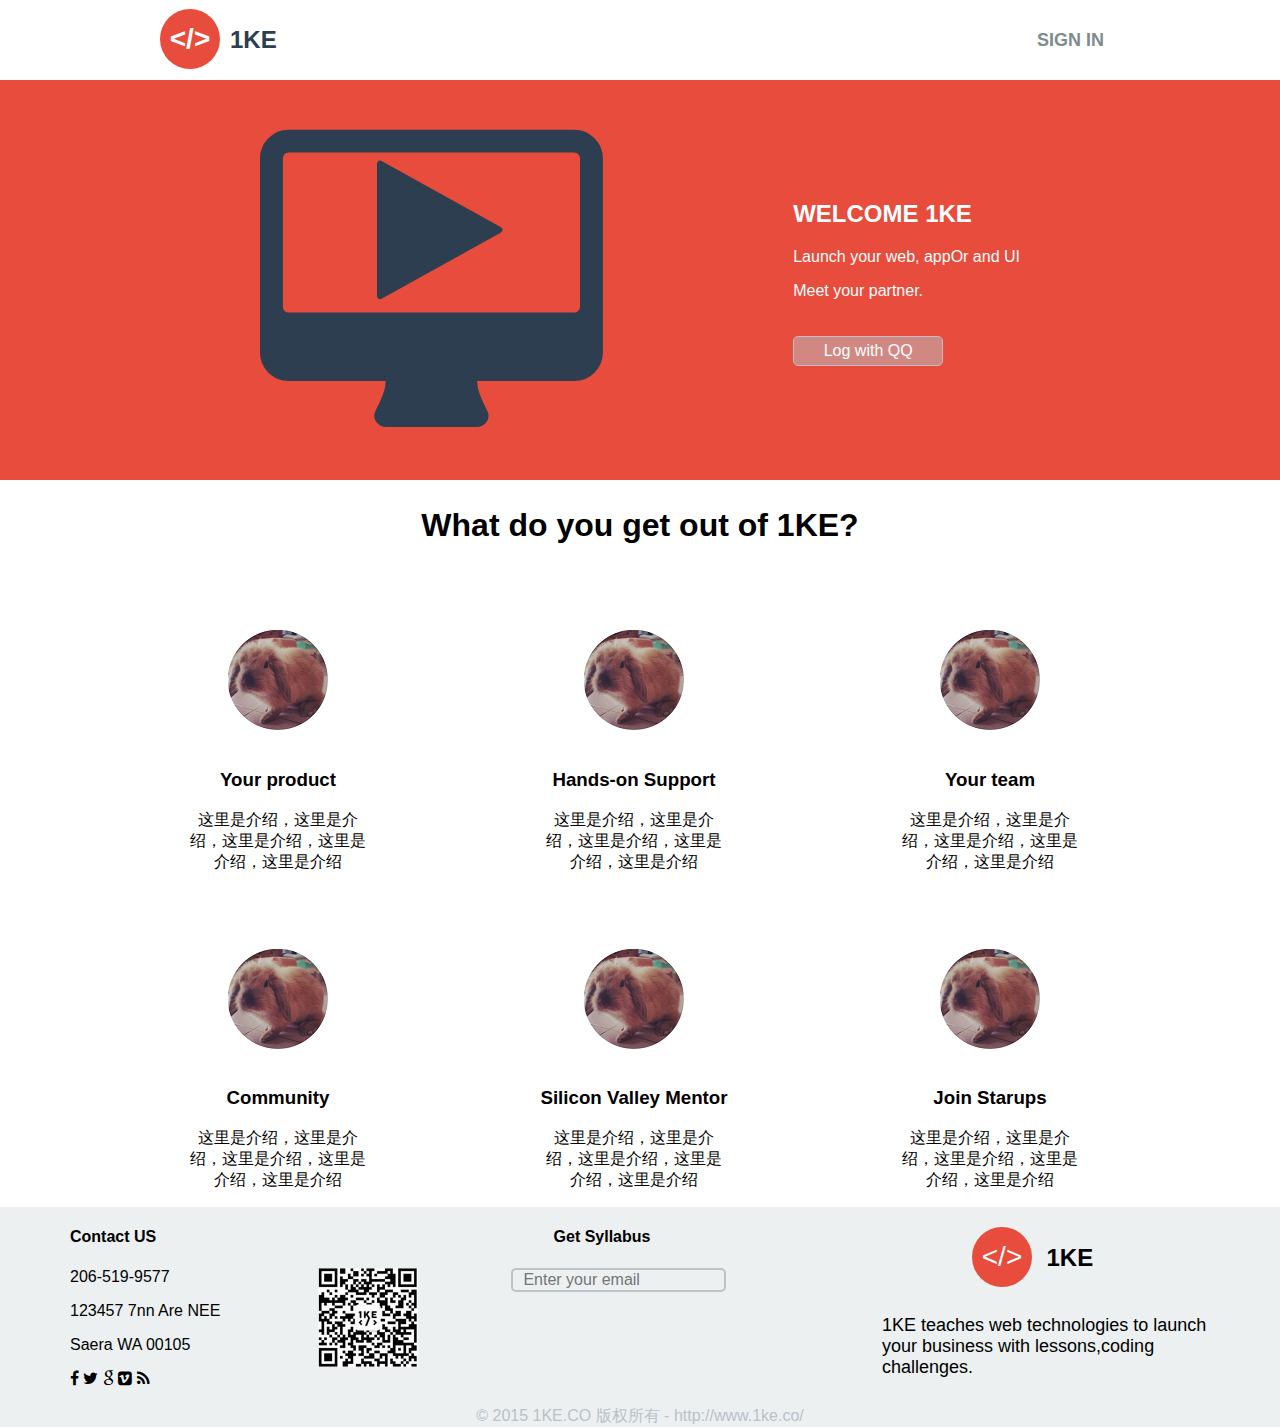
<file: class11/index.html>
<!DOCTYPE html>
<html lang="en">

<head>
  <meta charset="UTF-8">
  <title>1KE Front End Class 12</title>
  <!--reset css-->
  <link rel="stylesheet" href="css/normalize.css" media="screen" title="no title" charset="utf-8">
  <link rel="stylesheet" href="css/main.css" media="screen" title="no title" charset="utf-8">
  <!--引入font awesome-->
  <link href="css/font-awesome.min.css" rel="stylesheet">
  <!--引入remodal.css-->
  <link rel="stylesheet" href="dist/remodal.css">
  <link rel="stylesheet" href="dist/remodal-default-theme.css">
  <!--引入prefixfree.js自适应浏览器-->
  <script src="js/prefixfree.min.js" charset="utf-8"></script>
  <!--引入jquery-->
  <script src="js/jquery-2.1.4.min.js" charset="utf-8"></script>
  <!--引入remodal.js-->
  <script src="dist/remodal.min.js"></script>
</head>

<body>
  <header>
    <a href="http://1ke.co">
      <div class="logo">&lt;/&gt;</div>1KE</a>
    <a href="" class="signin">SIGN IN</a>
  </header>
  <section class="intro">
    <div class="main">
      <span class="fa-stack">
        <i class="fa fa-desktop fa-stack-2x"></i>
        <a href="#modal" title="从这个超棒的视频开始了解1KE"><i class="fa fa-play fa-stack-1x"></i></a>
      </span>
      <div class="remodal" data-remodal-id="modal">
        <button data-remodal-action="close" class="remodal-close"></button>
        <video width="600" height="400" controls="controls">
          <source src="http://dn-farbox-video.qbox.me/farbox.mp4" type="video/mp4"> Your browser does not support the video tag.
        </video>
      </div>
      <div class="banner">
        <h2>WELCOME 1KE</h2>
        <P>Launch your web, appOr and UI</P>
        <p>Meet your partner.</p>
        <button class="QQ">Log with QQ</button>
      </div>
    </div>
  </section>
  <section class="whatyoudo">
    <h2>What do you get out of 1KE?</h2>
    <ul>
      <li class="product">
        <h3>Your product</h3>
        <p>这里是介绍，这里是介绍，这里是介绍，这里是介绍，这里是介绍</p>
      </li>
      <li class="product">
        <h3>Hands-on Support</h3>
        <p>这里是介绍，这里是介绍，这里是介绍，这里是介绍，这里是介绍</p>
      </li>
      <li class="product">
        <h3>Your team</h3>
        <p>这里是介绍，这里是介绍，这里是介绍，这里是介绍，这里是介绍</p>
      </li>
      <li class="product">
        <h3>Community</h3>
        <p>这里是介绍，这里是介绍，这里是介绍，这里是介绍，这里是介绍</p>
      </li>
      <li class="product">
        <h3>Silicon Valley Mentor</h3>
        <p>这里是介绍，这里是介绍，这里是介绍，这里是介绍，这里是介绍</p>
      </li>
      <li class="product">
        <h3>Join Starups</h3>
        <p>这里是介绍，这里是介绍，这里是介绍，这里是介绍，这里是介绍</p>
      </li>
    </ul>
  </section>
  <footer>
    <section class="about">
      <div class="contact">
        <h4>Contact US</h4>
        <img src="qrcode-wechat.jpg" alt="">
        <p>206-519-9577</p>
        <p>123457 7nn Are NEE</p>
        <p>Saera WA 00105</p>
        <p>
          <i class="fa fa-facebook"></i>
          <i class="fa fa-twitter"></i>
          <i class="fa fa-google"></i>
          <i class="fa fa-vimeo-square"></i>
          <i class="fa fa-rss"></i>
        </p>
      </div>
      <div class="get">
        <h4>Get Syllabus</h4>
        <form>
          <input type="email" placeholder="  Enter your email" id="email">
        </form>
      </div>
      <div class="symbol">
        <div class="logo">&lt;/&gt;</div>
        <h2>1KE</h2>
        <p>1KE teaches web technologies to launch your business with lessons,coding challenges.</p>
      </div>
      <div class="clearfix"></div>
      <div class="copyright">
        © 2015 1KE.CO 版权所有 - http://www.1ke.co/
      </div>
    </section>
  </footer>
</body>

</html>
</file>
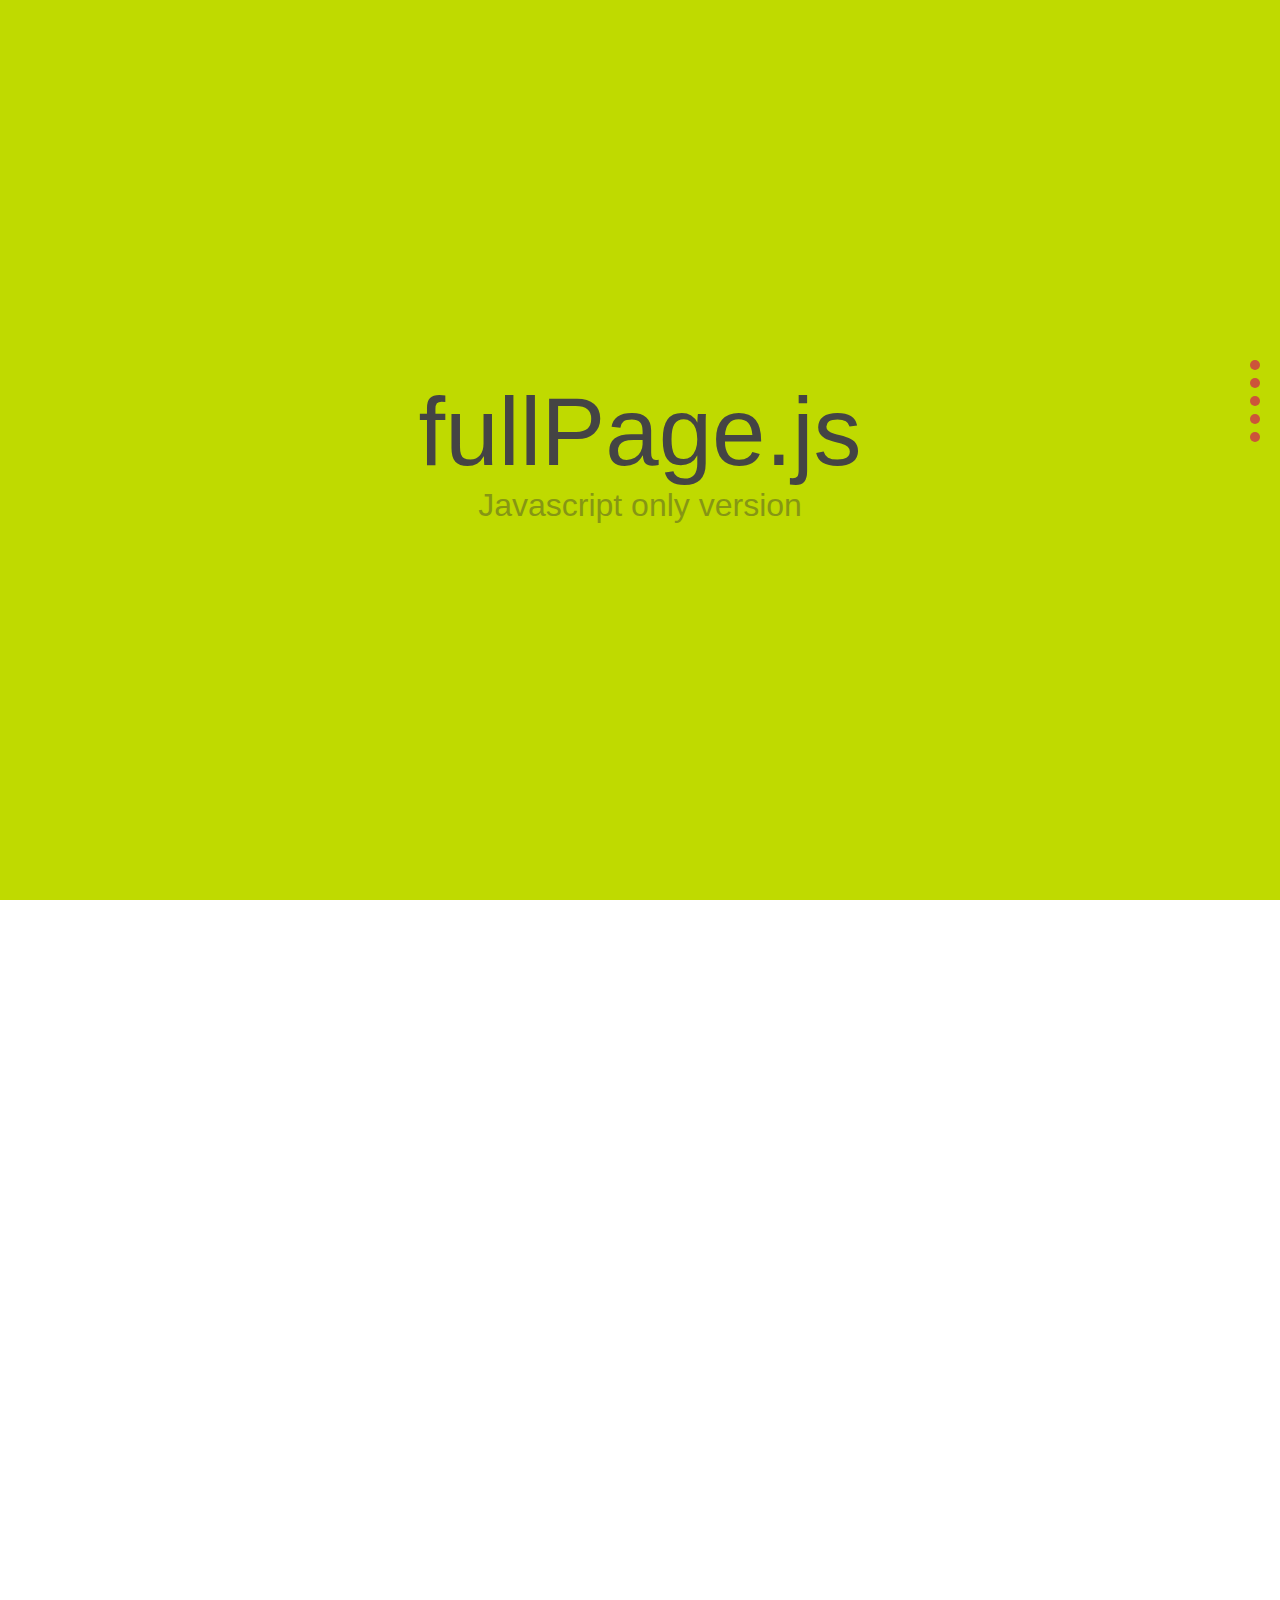
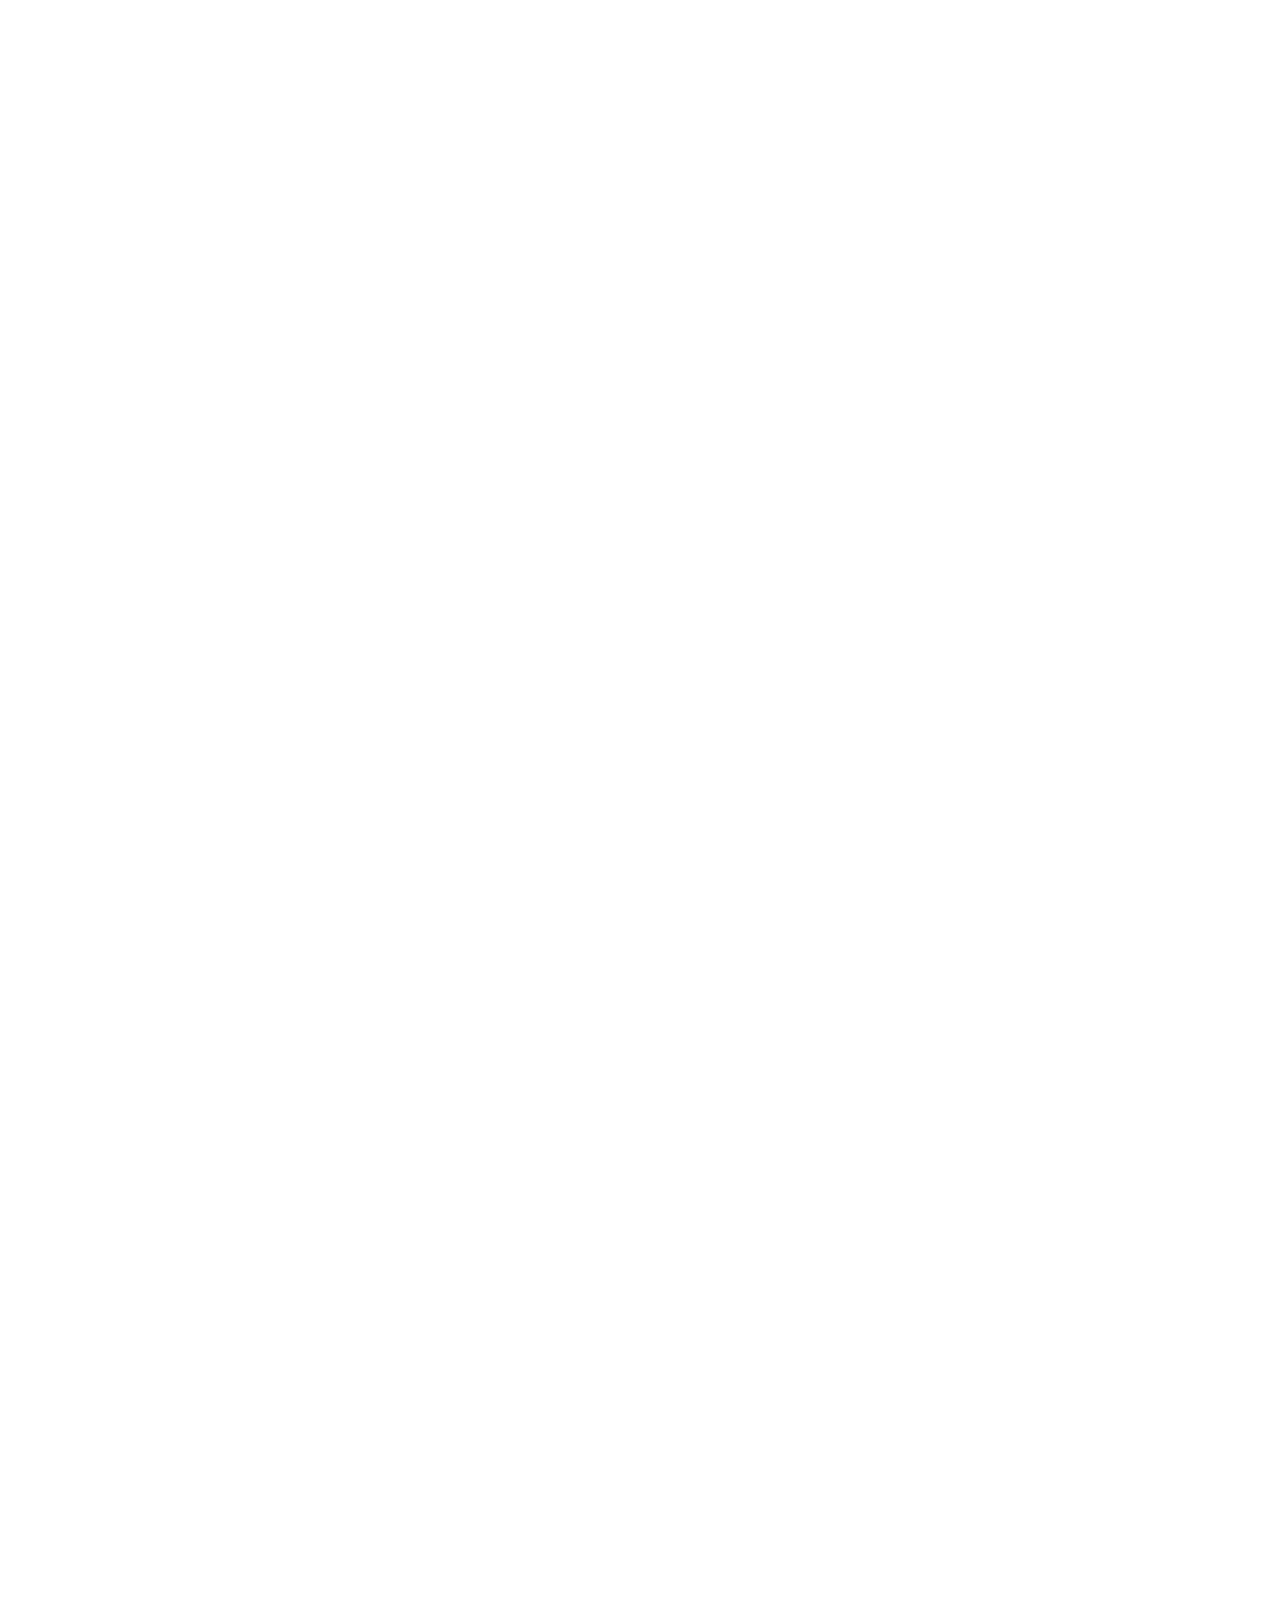
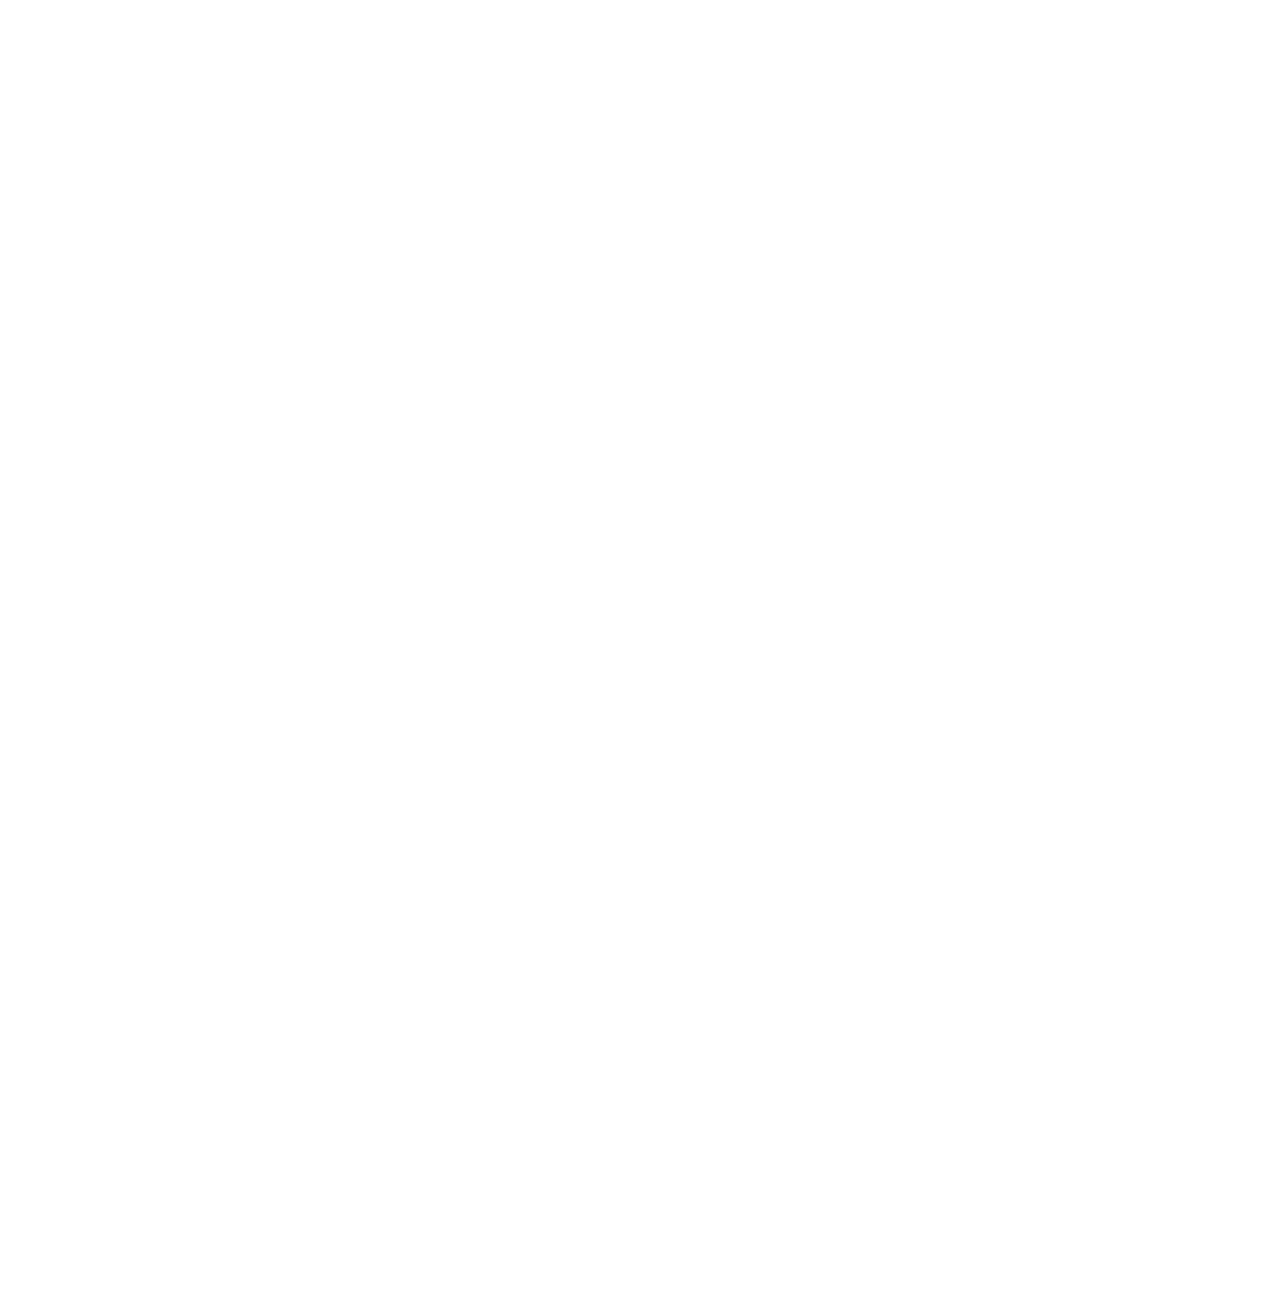
<file: class12/index.html>
<!DOCTYPE html>
<html xmlns="http://www.w3.org/1999/xhtml">

<head>
	<meta http-equiv="Content-Type" content="text/html; charset=utf-8" />
	<title>fullPage.js - Pure Javascript version</title>
	<meta name="author" content="Alvaro Trigo Lopez" />
	<meta name="description" content="fullPage plugin by Alvaro Trigo. Pure javascript version of full screen slider." />
	<meta name="keywords" content="fullpage,jquery,alvaro,trigo,plugin,fullscren,screen,full,iphone5,apple,pure,javascript,slider,hijacking" />
	<meta name="Resource-type" content="Document" />


	<link rel="stylesheet" type="text/css" href="javascript.fullPage.css" />

	<style>
		/* Reset CSS
		 * --------------------------------------- */

		body,
		div,
		dl,
		dt,
		dd,
		ul,
		ol,
		li,
		h1,
		h2,
		h3,
		h4,
		h5,
		h6,
		pre,
		form,
		fieldset,
		input,
		textarea,
		p,
		blockquote,
		th,
		td {
			padding: 0;
			margin: 0;
		}

		a {
			text-decoration: none;
		}

		table {
			border-spacing: 0;
		}

		fieldset,
		img {
			border: 0;
		}

		address,
		caption,
		cite,
		code,
		dfn,
		em,
		strong,
		th,
		var {
			font-weight: normal;
			font-style: normal;
		}

		strong {
			font-weight: bold;
		}

		ol,
		ul {
			list-style: none;
			margin: 0;
			padding: 0;
		}

		caption,
		th {
			text-align: left;
		}

		h1,
		h2,
		h3,
		h4,
		h5,
		h6 {
			font-weight: normal;
			font-size: 100%;
			margin: 0;
			padding: 0;
			color: #444;
		}

		q:before,
		q:after {
			content: '';
		}

		abbr,
		acronym {
			border: 0;
		}
		/* Custom CSS
		 * --------------------------------------- */

		body {
			font-family: arial, helvetica;
			color: #F2F2F2;
		}

		h1 {
			font-size: 6em;
		}

		p {
			font-size: 2em;
		}

		.content {
			position: relative;
			top: 50%;
			transform: translateY(-50%);
			text-align: center;
		}
		/* Section 1
		 * --------------------------------------- */

		#section0 {
			background-color: #BFDA00;
		}

		#section0 h1 {
			color: #444;
		}

		#section0 p {
			color: #333;
			opacity: 0.4;
		}
		/* Section 2
		 * --------------------------------------- */

		#section1 {
			background-color: #2EBE21;
		}

		#section1 h1 {
			color: #fff;
		}

		#section1 p {
			opacity: 0.8;
		}
		/* Section 3
		 * --------------------------------------- */

		#section2 {
			background-color: #2C3E50;
		}

		#section2 h1 {
			color: #F2F2F2;
		}

		#section2 p {
			opacity: 0.6;
		}

		.st-control {
			width: 10px;
			height: 10px;
			border-radius: 50%;
			position: fixed;
			right: 20px;
			z-index: 9999;
			background: #cc543a;
		}

		.st-control-1:hover,
		.st-control-2:hover,
		.st-control-3:hover,
		.st-control-4:hover,
		.st-control-5:hover {
			-webkit-filter: opacity(0.2);
			filter: opacity(0.2);
		}

		.st-control-1 {
			top: 40%;
		}

		.st-control-2 {
			top: 42%;
		}

		.st-control-3 {
			top: 44%;
		}

		.st-control-4 {
			top: 46%;
		}

		.st-control-5 {
			top: 48%;
		}
	</style>
</head>

<body>
	<a href="#firstPage" class="st-control st-control-1"></a>
	<a href="#secondPage" class="st-control st-control-2"></a>
	<a href="#3rdPage" class="st-control st-control-3"></a>
	<a href="#4thpage" class="st-control st-control-4"></a>
	<a href="#lastPage" class="st-control st-control-5"></a>

	<div id="fullpage">
		<div class="section " id="section0">
			<div class="content">
				<h1>fullPage.js</h1>
				<p>Javascript only version</p>
			</div>
		</div>
		<div class="section" id="section1">
			<div class="slide" id="slide1">
				<div class="content">
					<h1>No need for jQuery</h1>
					<p>
						5 Kb gzipped!!
					</p>
					<p>
						Improve the loading time of your site!
					</p>
				</div>
			</div>
			<div class="slide" id="slide2">
				<div class="content">
					<h1>Slides too!</h1>
				</div>
			</div>
			<div class="slide" id="slide2">
				<div class="content">
					<h1>More slides!</h1>
				</div>
			</div>
		</div>
		<div class="section" id="section2">
			<div class="content">
				<h1>Compatible</h1>
				<p>IE 8+ support.</p>
			</div>
		</div>
		<div class="section" id="section3">
			<div class="content">
				<h1>Compatible</h1>
				<p>IE 8+ support.</p>
			</div>
		</div>
		<div class="section" id="section4">
			<div class="content">
				<h1>Compatible</h1>
				<p>IE 8+ support.</p>
			</div>
		</div>
	</div>

	<script type="text/javascript" src="javascript.fullPage.js"></script>
	<script type="text/javascript">
		fullpage.initialize('#fullpage', {
			anchors: ['firstPage', 'secondPage', '3rdPage', '4thpage', 'lastPage'],
			menu: '#menu',
			css3: true
		});
	</script>

</body>

</html>
</file>
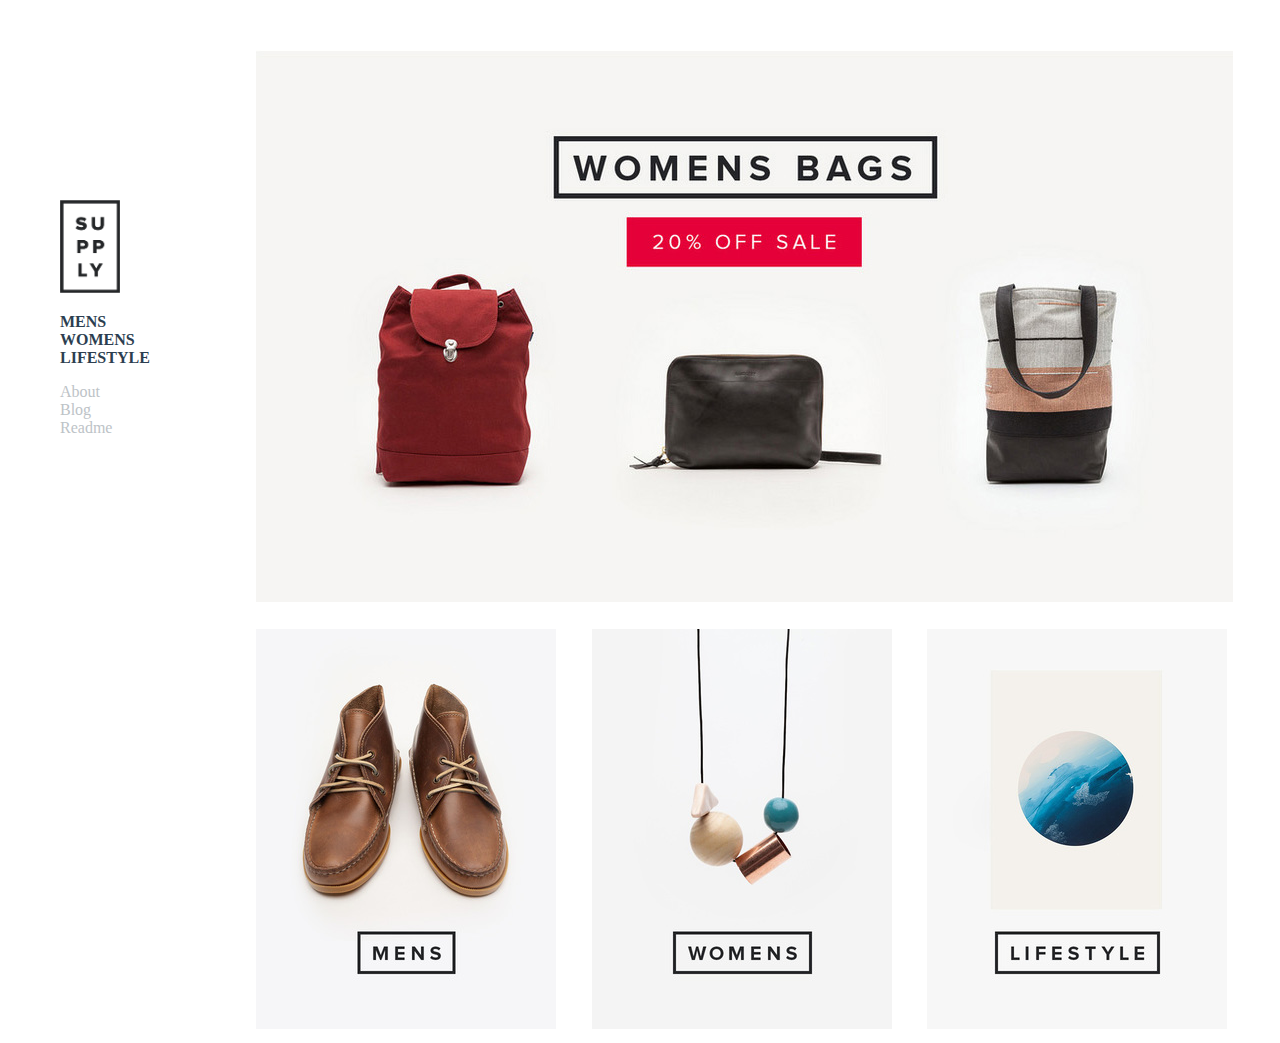
<file: class9/index.html>
<!DOCTYPE html>
<html lang="en">

<head>
  <meta charset="UTF-8">
  <title>SUPPLY</title>
  <script src="js/jquery-2.1.4.min.js"></script>
  <script src="js/unslider-min.js"></script>
  <link rel="stylesheet" href="css/unslider.css">
  <style media="screen">
    body {
      margin: 0;
      padding: 0;
    }

    .container {
      width: 100%;
    }

    a {
      text-decoration: none;
    }
    /******/

    nav {
      width: 20%;
      float: left;
      padding-top: 200px;
    }

    nav img {
      width: 60px;
      margin-left: 60px;
    }

    nav ul {
      margin-left: 20px;
    }

    nav ul li {
      list-style: none;
    }

    .category {
      text-transform: uppercase;
      font-weight: bold;
    }

    .category a {
      color: #2c3e50;
    }

    .information {
      text-transform: capitalize;
      font-weight: lighter;
    }

    .information a {
      color: #bdc3c7;
    }
    /******/

    section {
      width: 80%;
      float: left;
      max-width: 977px;
      margin-top: 50px;
    }

    .classification ul {
      padding-left: 0px;
    }

    .classification ul li {
      box-sizing: border-box;
      list-style: none;
      float: left;
      width: 33.33%;
      padding: 10px;
    }

    .classification li:first-child {
      padding-left: 0px;
    }

    .classification li:last-child {
      padding-left: 20px;
      padding-right: 0px;
    }

    .my-slider {
      height: 553px;
    }

    .my-slider img {
      width: 977px;
    }
    /******/

    .clearfix {
      clear: both;
      width: 0;
      height: 0;
    }
  </style>
</head>

<body>
  <div class="container">
    <nav>
      <a href="#" class="logo">
        <img src="images/logo.png">
      </a>
      <ul class="category">
        <li><a href="page.html">mens</a></li>
        <li><a href="#">womens</a></li>
        <li><a href="#">lifestyle</a></li>
      </ul>
      <ul class="information">
        <li><a href="#">about</a></li>
        <li><a href="#">blog</a></li>
        <li><a href="#">readme</a></li>
      </ul>
    </nav>

    <section>
      <div class="my-slider">
        <ul>
          <li>
            <a href="page.html"><img src="images/1.jpg" alt="" /></a>
          </li>
          <li>
            <a href="page.html"><img src="images/2.jpg" alt="" /></a>
          </li>
          <li>
            <a href="page.html"><img src="images/3.jpg" alt=""></a>
          </li>
        </ul>
      </div>

      <script>
        jQuery(document).ready(function($) {
          $('.my-slider').unslider({
            animation: 'fade',
            autoplay: true,
            arrows: false,
            nav: false
          });
        });
      </script>

      <div class="classification">
        <ul>
          <li>
            <a href="page.html">
              <img src="images/cat-mens.jpg">
            </a>
          </li>
          <li>
            <a href="page.html">
              <img src="images/cat-women.jpg">
            </a>
          </li>
          <li>
            <a href="page.html">
              <img src="images/cat-lifestyle.jpg" class="img-responsive">
            </a>
          </li>
        </ul>
      </div>
      <div class="clearfix"></div>
    </section>
  </div>
  <div class="clearfix"></div>
</body>

</html>
</file>
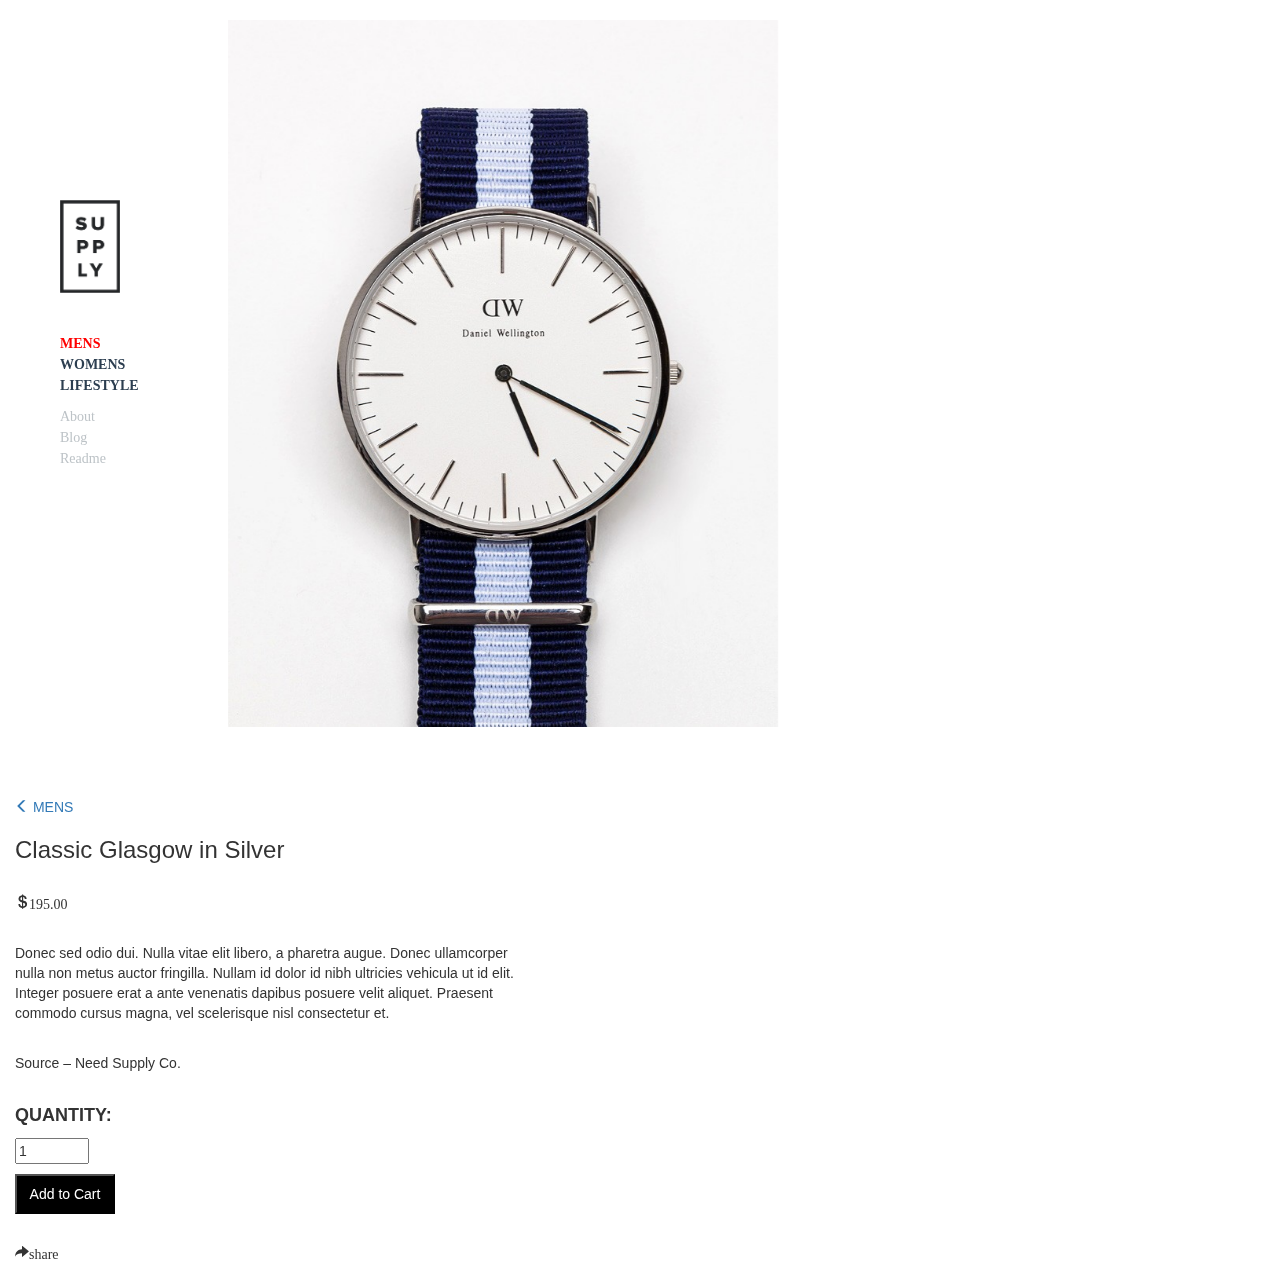
<file: class-9/page.html>
<!DOCTYPE html>
<html lang="en">

<head>
  <meta charset="UTF-8">
  <title>SUPPLY</title>

  <!-- Bootstrap -->
  <link href="css/bootstrap.min.css" rel="stylesheet">
  <!-- jQuery (necessary for Bootstrap's JavaScript plugins) -->
  <script src="js/jquery-2.1.4.min.js"></script>
  <!-- Include all compiled plugins (below), or include individual files as needed -->
  <script src="js/bootstrap.min.js"></script>
  <script src="js/prefixfree.min.js" charset="utf-8"></script>
  <style media="screen">
    #logo {
      width: 60px;
    }

    .fixed {
      position: fixed;
      width: 20%;
      padding-top: 200px;
      padding-left: 45px;
    }

    .fixed a {
      font-family: "微软雅黑";
    }

    .category {
      margin-top: 40px;
    }

    .category a {
      color: #2c3e50;
      font-weight: bold;
    }

    #mens a {
      color: red;
    }

    .information a {
      color: #bdc3c7;
    }

    .col-md-5 {
      margin-top: 20px;
      width: 580px;
    }

    .backto {
      margin-top: 50px;
    }

    .glyphicon.glyphicon-usd {
      margin-top: 20px;
    }

    .col-md-5 p {
      margin: 30px 0;
      padding-right: 50px;
    }

    .col-md-5 h2 {
      margin: 30px 0;
    }

    .addtocart label {
      display: block;
      margin: 10px 0;
      font-size: 18px;
    }

    .addtocart input {
      display: block;
      margin: 10px 0;
    }

    input[type="submit"] {
      width: 100px;
      height: 40px;
      background-color: #000;
      color: #fff;
    }

    .glyphicon-share-alt {
      margin-top: 20px;
    }

    .cart {
      position: fixed;
      right: 0;
      top: 0;
      width: 200px;
      height: 60px;
      line-height: 30px;
      background-color: #000;
      color: #fff;
      text-align: center;

      display: none;
    }

    .detail {
      display: inline;
    }

    .money {
      display: inline;
    }
  </style>
  <script type="text/javascript">
    $(document).ready(function() {
      $("#submit").click(function() {
        $(".detail").empty();
        $("#usd").empty();
        var total = $("#num").val() * 195.00;
        $(".detail").append("<span>" + $("#num").val() + " item</span>");
        $("#usd").append(total + "....");
        $(".cart").css("display","block");
      });
    });
  </script>
</head>

<body>
  <div class="container-fluid">
    <div class="row">
      <div class="col-md-2">
        <div class="fixed">
          <a href="#">
            <img id="logo" src="images/logo.png">
          </a>
          <ul id="scroll" class="list-unstyled category">
            <li class="text-uppercase" id="mens"><a href="page.html">mens</a></li>
            <li class="text-uppercase"><a href="#">womens</a></li>
            <li class="text-uppercase"><a href="#">lifestyle</a></li>
          </ul>
          <ul class="list-unstyled information">
            <li class="text-capitalize"><a href="#">about</a></li>
            <li class="text-capitalize"><a href="#">blog</a></li>
            <li class="text-capitalize"><a href="#">readme</a></li>
          </ul>
        </div>
      </div>

      <div class="col-md-5">
        <img src="images/studio-session-011.jpg" class="img-responsive">
      </div>

      <div class="col-md-5">
        <div class="backto">
          <a href="index.html">
            <span class="glyphicon glyphicon-menu-left"></span> MENS </a>
        </div>
        <h3>Classic Glasgow in Silver</h3>
        <div class="glyphicon glyphicon-usd">195.00</div>
        <p>Donec sed odio dui. Nulla vitae elit libero, a pharetra augue. Donec ullamcorper nulla non metus auctor fringilla. Nullam id dolor id nibh ultricies vehicula ut id elit. Integer posuere erat a ante venenatis dapibus posuere velit aliquet. Praesent
          commodo cursus magna, vel scelerisque nisl consectetur et.</p>
        <p>Source – Need Supply Co. </p>
        <section class="addtocart">
          <label for="num">QUANTITY:</label>
          <input id="num" size="4" max="9999" min="1" value="1" type="number" step="1">
          <input type="submit" id="submit" value="Add to Cart">
        </section>
        <div class="glyphicon glyphicon-share-alt">share</div>
      </div>

      <div class="cart">
        <span class="glyphicon glyphicon-shopping-cart"></span>
        <div class="detail">Cart -
        </div>
        <span class="glyphicon glyphicon-usd" id="usd"></span>
      </div>

    </div>
  </div>

</body>

</html>
</file>
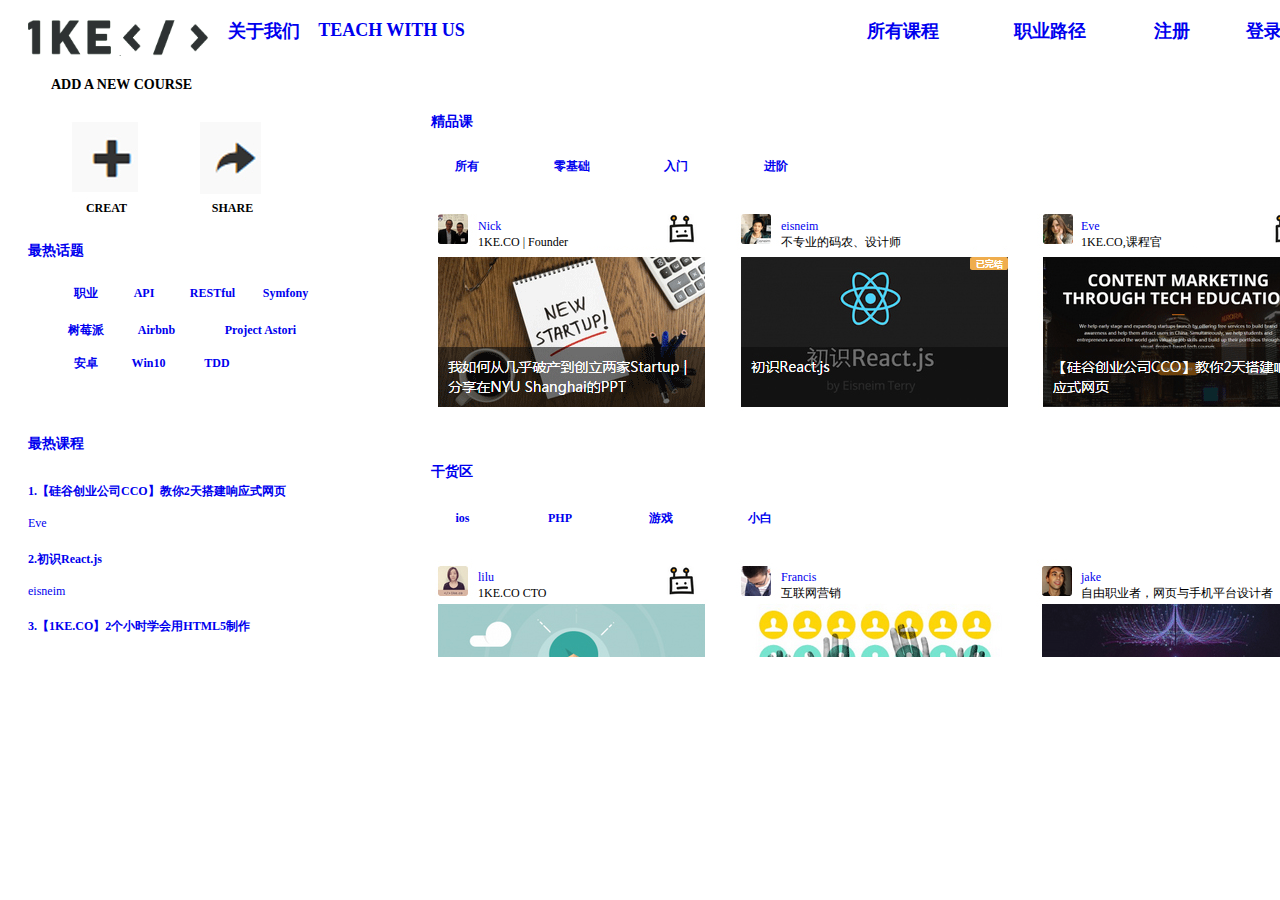
<file: class1/class1.html>
<html>
<head>
<title>walkthrough1 copy</title>
<meta http-equiv="Content-Type" content="text/html; charset=utf-8">
<style type="text/css">
html,body {
	background-color: #FFF;
}

a {
	text-decoration:none;
}

a:visited {
	color:#2980b9;
}

.hover:hover {
		transform: scale(0.9,0.9);
  	transition: all 0.3s;
  	opacity: 1;
  	z-index: 1;
}

#__01 tr td {
	font-size: 12px;
}
</style>
</head>
<body bgcolor="#FFFFFF" leftmargin="0" topmargin="0" marginwidth="0" marginheight="0">
<!-- Save for Web Slices (walkthrough1 copy.psd) -->
<table id="__01" width="2717" height="643" border="0" cellpadding="0" cellspacing="0">
	<tr>
		<td width="28">&nbsp;</td>
		<td height="76" colspan="9"><a href="http://1ke.co"><img src="images/logo.png" width="180" height="36"></a></td>
		<td colspan="3" valign="middle"><div align="center"><a href="http://1ke.co/page/aboutus"><h2>关于我们</h2></a></div></td>
		<td colspan="4" valign="middle"><div align="center"><a href="http://www.mikecrm.com/f.php?t=EGrgJW"><h2>TEACH WITH US</h2></a></div></td>
		<td colspan="15">&nbsp;</td>
		<td colspan="2" valign="middle"><div align="center"><a href="http://1ke.co/course/explore">
		  <h2>所有课程</h2></a></div></td>
		<td colspan="4" valign="middle"><a href="http://www.1ke.co/group/9"><h2 align="center">职业路径</h2></a></td>
		<td colspan="2" valign="middle"><a href="http://www.1ke.co/register?goto=%2Fcourse%2Fexplore"><h2>注册</h2></a></td>
		<td colspan="2" valign="middle"><a href="http://www.1ke.co/login?goto=%2Fcourse%2Fexplore"><h2>登录</h2></a></td>
		<td class="hover" colspan="2" align="center" valign="top"><a href="http://1ke.co/course/explore#cd-search"><img src="images/U4_5G[3NNEJ`QOX6PL]H3RX.png" width="64" height="62"></a></td>
		<td width="1341">
			<img src="images/&#x5206;&#x9694;&#x7b26;.gif" width="1" height="76" alt=""></td>
	</tr>
	<tr>
		<td rowspan="5">&nbsp;</td>
		<td colspan="9"><div align="center"><h3>ADD A NEW COURSE</h3></div></td>
		<td colspan="5">&nbsp;</td>
		<td width="54" height="69" rowspan="3">&nbsp;</td>
		<td colspan="28">&nbsp;</td>
		<td>
			<img src="images/&#x5206;&#x9694;&#x7b26;.gif" width="1" height="30" alt=""></td>
	</tr>
	<tr>
		<td height="11" colspan="14">&nbsp;</td>
		<td height="39" colspan="3" rowspan="2"><div align="center"><a href="http://1ke.co/course/explore"><h3>精品课</h3></a></div></td>
    <td colspan="25" rowspan="2">&nbsp;</td>
		<td>
			<img src="images/&#x5206;&#x9694;&#x7b26;.gif" width="1" height="11" alt=""></td>
	</tr>
	<tr>
		<td colspan="2" rowspan="3">&nbsp;</td>
		<td class="hover" colspan="3" rowspan="2">
			<a href="#"><img src="images/class1_20.gif" width="67" height="77" alt=""></a></td>
		<td colspan="3" rowspan="3">&nbsp;</td>
		<td class="hover" colspan="3" rowspan="2">
			<a href="#"><img src="images/class1_22.gif" width="61" height="77" alt=""></a></td>
		<td colspan="3" rowspan="3">&nbsp;</td>
		<td>
			<img src="images/&#x5206;&#x9694;&#x7b26;.gif" width="1" height="28" alt=""></td>
	</tr>
	<tr>
		<td>&nbsp;</td>
		<td colspan="5" bgcolor="#FFFFFF"><div align="center"><a href="#"><h4>所有</h4></a></div></td>
		<td colspan="4" bgcolor="#FFFFFF"><div align="center"><a href="#"><h4>零基础</h4></a></div></td>
		<td colspan="3"><div align="center"><a href="#"><h4>入门</h4></a></div></td>
		<td colspan="3"><div align="center"><a href="#"><h4>进阶</h4></a></div></td>
		<td colspan="13">&nbsp;</td>
		<td>
			<img src="images/&#x5206;&#x9694;&#x7b26;.gif" width="1" height="49" alt=""></td>
	</tr>
	<tr>
		<td colspan="3"><div align="center"><h4>CREAT</h4></div></td>
		<td colspan="3"><div align="center"><h4>SHARE</h4></div></td>
		<td rowspan="9">&nbsp;</td>
		<td colspan="2" rowspan="2">
			<img src="images/class1_33.gif" width="61" height="50" alt=""></td>
		<td colspan="5" valign="bottom"><a href="http://www.1ke.co/user/3">Nick</a></td>
		<td colspan="3" rowspan="2">
<img src="images/class1_35.gif" width="71" height="50" alt=""></td>
		<td colspan="2" rowspan="2">
			<a href="http://1ke.co"><img src="images/class1_36.gif" width="61" height="50" alt=""></a></td>
		<td width="56" rowspan="2">
			<img src="images/class1_37.gif" width="55" height="50" alt=""></td>
		<td colspan="4" valign="bottom"><a href="http://1ke.co/user/112">eisneim</a></td>
		<td colspan="3" rowspan="2">
	    <img src="images/class1_39.gif" width="114" height="50" alt=""></td>
	  <td width="50" rowspan="2">
			<img src="images/class1_40.gif" width="49" height="50" alt=""></td>
		<td colspan="2" valign="bottom"><a href="http://1ke.co/user/2">Eve</a></td>
		<td colspan="2" rowspan="2">
			<img src="images/class1_42.gif" width="86" height="50" alt=""></td>
		<td colspan="2" rowspan="2">
			<a href="1ke.co"><img src="images/class1_43.gif" width="55" height="50" alt=""></a></td>
		<td width="49" rowspan="9">
			<img src="images/class1_44.gif" width="49" height="248" alt=""></td>
		<td>
			<img src="images/&#x5206;&#x9694;&#x7b26;.gif" width="1" height="35" alt=""></td>
	</tr>
	<tr>
		<td rowspan="7">&nbsp;</td>
		<td colspan="5" rowspan="2"><a href="#"><h3>最热话题</h3></a></td>
		<td colspan="9" rowspan="2">&nbsp;</td>
		<td colspan="5"><p>1KE.CO | Founder</p></td>
		<td colspan="4"><p>不专业的码农、设计师</p></td>
		<td colspan="2"><p>1KE.CO,课程官</p></td>
		<td>
			<img src="images/&#x5206;&#x9694;&#x7b26;.gif" width="1" height="15" alt=""></td>
	</tr>
	<tr >
		<td class="hover" colspan="12" rowspan="5">
			<a href="#"><img src="images/class1_51.gif" width="303" height="156" alt=""></a></td>
		<td class="hover" colspan="8" rowspan="5">
			<a href="#"><img src="images/class1_52.gif" width="301" height="156" alt=""></a></td>
		<td class="hover" colspan="7" rowspan="5">
			<a href="#"><img src="images/class1_53.gif" width="289" height="156" alt=""></a></td>
		<td>
			<img src="images/&#x5206;&#x9694;&#x7b26;.gif" width="1" height="29" alt=""></td>
	</tr>
	<tr>
		<td width="31" rowspan="3">&nbsp;</td>
		<td colspan="2"><div align="center"><a href="#"><h4>职业</h4></a></div></td>
		<td colspan="3"><div align="center"><a href="#"><h4>API</h4></a></div></td>
		<td colspan="4"><div align="center"><a href="#"><h4>RESTful</h4></a></div></td>
		<td colspan="3"><div align="center"><a href="#"><h4>Symfony</h4></a></div></td>
		<td width="41" rowspan="3">&nbsp;</td>
		<td>
			<img src="images/&#x5206;&#x9694;&#x7b26;.gif" width="1" height="42" alt=""></td>
	</tr>
	<tr>
		<td colspan="2"><div align="center"><a href="#"><h4>树莓派</h4></a></div></td>
		<td colspan="5"><div align="center"><a href="#"><h4>Airbnb</h4></a></div></td>
		<td colspan="5"><div align="center"><a href="#"><h4>Project Astori</h4></a></div></td>
		<td>
			<img src="images/&#x5206;&#x9694;&#x7b26;.gif" width="1" height="31" alt=""></td>
	</tr>
	<tr>
		<td colspan="2"><div align="center"><a href="#"><h4>安卓</h4></a></div></td>
		<td colspan="4"><div align="center"><a href="#"><h4>Win10</h4></a></div></td>
		<td colspan="3"><div align="center"><a href="#"><h4>TDD</h4></a></div></td>
		<td colspan="3">&nbsp;</td>
		<td>
			<img src="images/&#x5206;&#x9694;&#x7b26;.gif" width="1" height="27" alt=""></td>
	</tr>
	<tr>
		<td colspan="14" rowspan="2">&nbsp;</td>
		<td>
			<img src="images/&#x5206;&#x9694;&#x7b26;.gif" width="1" height="27" alt=""></td>
	</tr>
	<tr>
		<td colspan="27" rowspan="2">&nbsp;</td>
		<td>
			<img src="images/&#x5206;&#x9694;&#x7b26;.gif" width="1" height="10" alt=""></td>
	</tr>
	<tr>
		<td rowspan="9">&nbsp;</td>
		<td colspan="4" rowspan="2"><a href="#"><h3>最热课程</h3></a></td>
		<td colspan="10" rowspan="2">&nbsp;</td>
		<td>
			<img src="images/&#x5206;&#x9694;&#x7b26;.gif" width="1" height="32" alt=""></td>
	</tr>
	<tr>
		<td rowspan="2">&nbsp;</td>
		<td colspan="3" rowspan="2"><div align="center"><a href="#"><h3>干货区</h3></a></div></td>
		<td colspan="25" rowspan="2">&nbsp;</td>
		<td>
			<img src="images/&#x5206;&#x9694;&#x7b26;.gif" width="1" height="19" alt=""></td>
	</tr>
	<tr>
		<td colspan="14" rowspan="2"><p><a href="#"><h4>1.【硅谷创业公司CCO】教你2天搭建响应式网页</h4></a></p>
      <p><a href="http://1ke.co/user/2">Eve</a></p></td>
		<td>
			<img src="images/&#x5206;&#x9694;&#x7b26;.gif" width="1" height="24" alt=""></td>
	</tr>
	<tr>
		<td rowspan="2">&nbsp;</td>
		<td colspan="4" rowspan="2"><div align="center"><a href="http://www.1ke.co/course/explore/iOS"><h4>ios</h4></a></div></td>
		<td colspan="4" rowspan="2"><div align="center"><a href="http://www.1ke.co/course/explore/PHP"><h4>PHP</h4></a></div></td>
		<td colspan="3" rowspan="2"><div align="center"><a href="#"><h4>游戏</h4></a></div></td>
		<td colspan="3" rowspan="2"><div align="center"><a href="http://www.1ke.co/course/explore?level=starter"><h4>小白</h4></a></div></td>
		<td colspan="14" rowspan="2">&nbsp;</td>
		<td>
			<img src="images/&#x5206;&#x9694;&#x7b26;.gif" width="1" height="38" alt=""></td>
	</tr>
	<tr>
		<td colspan="14" rowspan="4"><p><a href="#"><h4>2.初识React.js</h4></a></p>
      <p><a href="http://1ke.co/user/112">eisneim</a></p></td>
		<td>
			<img src="images/&#x5206;&#x9694;&#x7b26;.gif" width="1" height="16" alt=""></td>
	</tr>
	<tr>
		<td rowspan="4">&nbsp;</td>
	  <td colspan="2" rowspan="2">
			<img src="images/class1_84.gif" width="61" height="49" alt=""></td>
		<td colspan="4" valign="bottom"><a href="http://www.1ke.co/user/1">lilu</a></td>
		<td colspan="4" rowspan="2">&nbsp;</td>
		<td colspan="2" rowspan="2">
			<a href="http://1ke.co"><img src="images/class1_87.gif" width="61" height="49" alt=""></a></td>
		<td rowspan="2">
			<img src="images/class1_88.gif" width="55" height="49" alt=""></td>
		<td colspan="3" valign="bottom"><a href="#">Francis</a></td>
		<td colspan="3" rowspan="2">&nbsp;</td>
	  <td colspan="2" rowspan="2">
			<img src="images/class1_91.gif" width="57" height="49" alt=""></td>
		<td colspan="5" valign="bottom"><a href="#">jake</a></td>
		<td colspan="2" rowspan="2">&nbsp;</td>
		<td>
			<img src="images/&#x5206;&#x9694;&#x7b26;.gif" width="1" height="31" alt=""></td>
	</tr>
	<tr>
		<td colspan="4"><p>1KE.CO CTO</p></td>
		<td colspan="3"><p>互联网营销</p></td>
		<td colspan="5"><p>自由职业者，网页与手机平台设计者</p></td>
		<td>
			<img src="images/&#x5206;&#x9694;&#x7b26;.gif" width="1" height="18" alt=""></td>
	</tr>
	<tr>
		<td class="hover" colspan="12" rowspan="2">
			<a href="#"><img src="images/class1_97.gif" width="303" height="54" alt=""></a></td>
		<td class="hover" colspan="7" rowspan="2">
			<a href="#"><img src="images/class1_98.gif" width="293" height="54" alt=""></a></td>
		<td class="hover" colspan="8" rowspan="2">
			<a href="#"><img src="images/class1_99.gif" width="297" height="54" alt=""></a></td>
		<td rowspan="2">&nbsp;</td>
		<td>
			<img src="images/&#x5206;&#x9694;&#x7b26;.gif" width="1" height="10" alt=""></td>
	</tr>
	<tr>
		<td colspan="14"><a href="#"><h4>3.【1KE.CO】2个小时学会用HTML5制作</h4></a></td>
		<td>
			<img src="images/&#x5206;&#x9694;&#x7b26;.gif" width="1" height="44" alt=""></td>
	</tr>
	<tr>
		<td>
			<img src="images/&#x5206;&#x9694;&#x7b26;.gif" width="28" height="1" alt=""></td>
		<td>
			<img src="images/&#x5206;&#x9694;&#x7b26;.gif" width="30" height="1" alt=""></td>
		<td width="12">
			<img src="images/&#x5206;&#x9694;&#x7b26;.gif" width="12" height="1" alt=""></td>
		<td width="42">
			<img src="images/&#x5206;&#x9694;&#x7b26;.gif" width="40" height="1" alt=""></td>
		<td width="16">
			<img src="images/&#x5206;&#x9694;&#x7b26;.gif" width="15" height="1" alt=""></td>
		<td width="13">
			<img src="images/&#x5206;&#x9694;&#x7b26;.gif" width="12" height="1" alt=""></td>
		<td width="33">
			<img src="images/&#x5206;&#x9694;&#x7b26;.gif" width="32" height="1" alt=""></td>
		<td width="9">
			<img src="images/&#x5206;&#x9694;&#x7b26;.gif" width="9" height="1" alt=""></td>
		<td width="16">
			<img src="images/&#x5206;&#x9694;&#x7b26;.gif" width="16" height="1" alt=""></td>
		<td width="15">
			<img src="images/&#x5206;&#x9694;&#x7b26;.gif" width="14" height="1" alt=""></td>
		<td width="35">
			<img src="images/&#x5206;&#x9694;&#x7b26;.gif" width="33" height="1" alt=""></td>
		<td width="15">
			<img src="images/&#x5206;&#x9694;&#x7b26;.gif" width="14" height="1" alt=""></td>
		<td width="48">
			<img src="images/&#x5206;&#x9694;&#x7b26;.gif" width="48" height="1" alt=""></td>
		<td width="8">
			<img src="images/&#x5206;&#x9694;&#x7b26;.gif" width="8" height="1" alt=""></td>
		<td>
			<img src="images/&#x5206;&#x9694;&#x7b26;.gif" width="41" height="1" alt=""></td>
		<td>
			<img src="images/&#x5206;&#x9694;&#x7b26;.gif" width="54" height="1" alt=""></td>
		<td width="54">
			<img src="images/&#x5206;&#x9694;&#x7b26;.gif" width="53" height="1" alt=""></td>
		<td width="8">
			<img src="images/&#x5206;&#x9694;&#x7b26;.gif" width="8" height="1" alt=""></td>
		<td width="10">
			<img src="images/&#x5206;&#x9694;&#x7b26;.gif" width="10" height="1" alt=""></td>
		<td width="21">
			<img src="images/&#x5206;&#x9694;&#x7b26;.gif" width="21" height="1" alt=""></td>
		<td width="8">
			<img src="images/&#x5206;&#x9694;&#x7b26;.gif" width="8" height="1" alt=""></td>
		<td width="47">
			<img src="images/&#x5206;&#x9694;&#x7b26;.gif" width="46" height="1" alt=""></td>
		<td width="25">
			<img src="images/&#x5206;&#x9694;&#x7b26;.gif" width="25" height="1" alt=""></td>
		<td width="22">
			<img src="images/&#x5206;&#x9694;&#x7b26;.gif" width="22" height="1" alt=""></td>
		<td width="16">
			<img src="images/&#x5206;&#x9694;&#x7b26;.gif" width="16" height="1" alt=""></td>
		<td width="33">
			<img src="images/&#x5206;&#x9694;&#x7b26;.gif" width="33" height="1" alt=""></td>
		<td width="50">
			<img src="images/&#x5206;&#x9694;&#x7b26;.gif" width="47" height="1" alt=""></td>
		<td width="15">
			<img src="images/&#x5206;&#x9694;&#x7b26;.gif" width="14" height="1" alt=""></td>
		<td>
			<img src="images/&#x5206;&#x9694;&#x7b26;.gif" width="55" height="1" alt=""></td>
		<td width="28">
			<img src="images/&#x5206;&#x9694;&#x7b26;.gif" width="28" height="1" alt=""></td>
		<td width="18">
			<img src="images/&#x5206;&#x9694;&#x7b26;.gif" width="18" height="1" alt=""></td>
		<td width="33">
			<img src="images/&#x5206;&#x9694;&#x7b26;.gif" width="33" height="1" alt=""></td>
		<td width="54">
			<img src="images/&#x5206;&#x9694;&#x7b26;.gif" width="53" height="1" alt=""></td>
		<td width="31">
			<img src="images/&#x5206;&#x9694;&#x7b26;.gif" width="31" height="1" alt=""></td>
		<td width="77">
			<img src="images/&#x5206;&#x9694;&#x7b26;.gif" width="75" height="1" alt=""></td>
		<td width="9">
			<img src="images/&#x5206;&#x9694;&#x7b26;.gif" width="8" height="1" alt=""></td>
		<td>
			<img src="images/&#x5206;&#x9694;&#x7b26;.gif" width="49" height="1" alt=""></td>
		<td width="73">
			<img src="images/&#x5206;&#x9694;&#x7b26;.gif" width="72" height="1" alt=""></td>
		<td width="27">
			<img src="images/&#x5206;&#x9694;&#x7b26;.gif" width="27" height="1" alt=""></td>
		<td width="65">
			<img src="images/&#x5206;&#x9694;&#x7b26;.gif" width="64" height="1" alt=""></td>
		<td width="22">
			<img src="images/&#x5206;&#x9694;&#x7b26;.gif" width="22" height="1" alt=""></td>
		<td width="19">
			<img src="images/&#x5206;&#x9694;&#x7b26;.gif" width="18" height="1" alt=""></td>
		<td width="40">
			<img src="images/&#x5206;&#x9694;&#x7b26;.gif" width="37" height="1" alt=""></td>
		<td>
			<img src="images/&#x5206;&#x9694;&#x7b26;.gif" width="49" height="1" alt=""></td>
		<td></td>
	</tr>
</table>
<!-- End Save for Web Slices -->
</body>
</html>
</file>
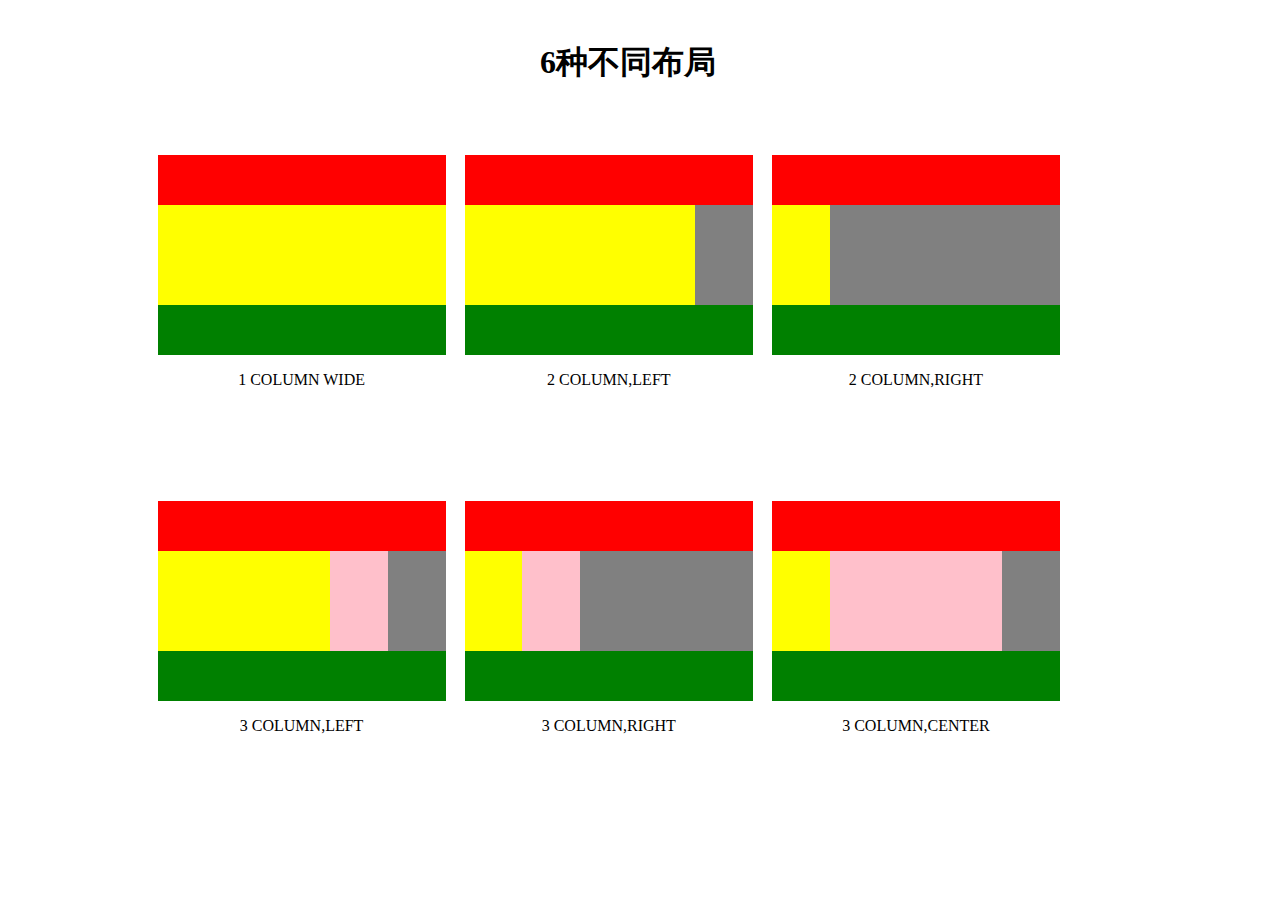
<file: class3&4/layout.html>
<!Doctype html>
<html>
<head>
    <meta charset="utf-8">
    <title>6种不同布局</title>
<style type="text/css">
    * {
      font-family: "微软雅黑";
    }

    body {
      width: 960px;
      text-align: center;
      margin: 0 10%;
      padding: 20px;
    }

    .clear {
      clear: both;
    }

    .body {
      float: left;
      height: 100px;
    }

    .float {
      float: left;
    }

    /**定义第一种布局**/
    #layout1 {
      width: 30%;
      margin: 5% 1%;
    }

    #layout1-header {
      width: 100%;
      height: 50px;
      background: red;
    }

    #layout1-body {
      width: 100%;
      height: 100px;
      background: yellow;
    }

    #layout1-footer {
      width: 100%;
      height: 50px;
      background: green;
    }
    /********/

    /**定义第二种布局**/
    #layout2 {
      width: 30%;
      margin: 5% 1%;
    }

    #layout2-header {
      width: 100%;
      height: 50px;
      background: red;
    }

    #layout2-left {
      width: 80%;
      background: yellow;
    }

    #layout2-right {
      width: 20%;
      background: gray;
    }

    #layout2-footer {
      width: 100%;
      height: 50px;
      background: green;
    }
    /********/

    /**定义第三种布局**/
    #layout3 {
      width: 30%;
      margin: 5% 1%;
    }

    #layout3-header {
      width: 100%;
      height: 50px;
      background: red;
    }

    #layout3-left {
      width: 20%;
      background: yellow;
    }

    #layout3-right {
      width: 80%;
      background: gray;
    }

    #layout3-footer {
      width: 100%;
      height: 50px;
      background: green;
    }
    /********/

    /**定义第四种布局**/
    #layout4 {
      width: 30%;
      margin: 5% 1%;
    }

    #layout4-header {
      width: 100%;
      height: 50px;
      background: red;
    }

    #layout4-left {
      width: 60%;
      background: yellow;
    }

    #layout4-center {
      width: 20%;
      background: pink;
    }

    #layout4-right {
      width: 20%;
      background: gray;
    }

    #layout4-footer {
      width: 100%;
      height: 50px;
      background: green;
    }
    /********/

    /**定义第五种布局**/
    #layout5 {
      width: 30%;
      margin: 5% 1%;
    }

    #layout5-header {
      width: 100%;
      height: 50px;
      background: red;
    }

    #layout5-left {
      width: 20%;
      background: yellow;
    }

    #layout5-center {
      width: 20%;
      background: pink;
    }

    #layout5-right {
      width: 60%;
      background: gray;
    }

    #layout5-footer {
      width: 100%;
      height: 50px;
      background: green;
    }
    /********/

    /**定义第六种布局**/
    #layout6 {
      width: 30%;
      margin: 5% 1%;
    }

    #layout6-header {
      width: 100%;
      height: 50px;
      background: red;
    }

    #layout6-left {
      width: 20%;
      background: yellow;
    }

    #layout6-center {
      width: 60%;
      background: pink;
    }

    #layout6-right {
      width: 20%;
      background: gray;
    }

    #layout6-footer {
      width: 100%;
      height: 50px;
      background: green;
    }
    /********/
</style>
</head>

<body>
    <h1>6种不同布局</h1>
        <div id="layout1" class="float">
          <div id="layout1-header" title="header"></div>
          <div id="layout1-body" title="body"></div>
          <div id="layout1-footer" title="footer"></div>
          <p>
            1 COLUMN WIDE
          </p>
        </div>

        </div>

        <div id="layout2" class="float">
          <div id="layout2-header" title="header"></div>
          <div id="layout2-left" class="body" title="left body"></div>
          <div id="layout2-right" class="body" title="right body"></div>
          <div class="clear"></div>
          <div id="layout2-footer" title="footer"></div>
          <p>
            2 COLUMN,LEFT
          </p>
        </div>

        </div>

        <div id="layout3" class="float">
          <div id="layout3-header" title="header"></div>
          <div id="layout3-left"  class="body" title="left body"></div>
          <div id="layout3-right"  class="body" title="right body"></div>
          <div class="clear"></div>
          <div id="layout3-footer" title="footer"></div>
          <p>
            2 COLUMN,RIGHT
          </p>
        </div>

        </div>

        <div id="layout4" class="float">
          <div id="layout4-header" title="header"></div>
          <div id="layout4-left"  class="body" title="left body"></div>
          <div id="layout4-center" class="body" title="center body"></div>
          <div id="layout4-right"  class="body" title="right body"></div>
          <div class="clear"></div>
          <div id="layout4-footer" title="footer"></div>
          <p>
            3 COLUMN,LEFT
          </p>
        </div>

        <div id="layout5" class="float">
          <div id="layout5-header" title="header"></div>
          <div id="layout5-left"  class="body" title="left body"></div>
          <div id="layout5-center" class="body" title="center body"></div>
          <div id="layout5-right"  class="body" title="right body"></div>
          <div class="clear"></div>
          <div id="layout5-footer" title="footer"></div>
          <p>
            3 COLUMN,RIGHT
          </p>
        </div>

        <div id="layout6" class="float">
          <div id="layout6-header" title="header"></div>
          <div id="layout6-left"  class="body" title="left body"></div>
          <div id="layout6-center" class="body" title="center body"></div>
          <div id="layout6-right"  class="body" title="right body"></div>
          <div class="clear"></div>
          <div id="layout6-footer" title="footer"></div>
          <p>
            3 COLUMN,CENTER
          </p>
        </div>
</body>
</html>
</file>
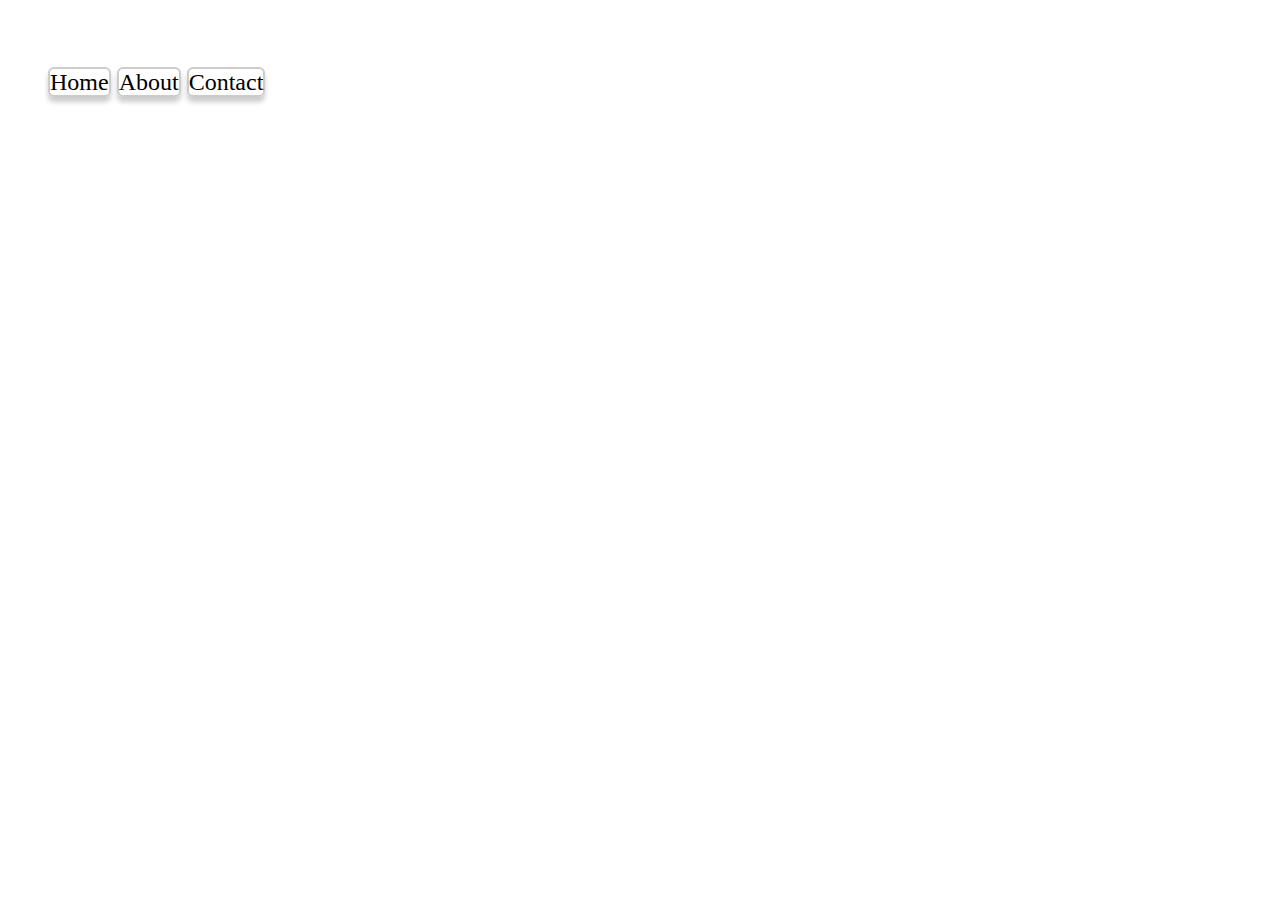
<file: class3&4/nav.html>
<!Doctype html>
<html>
<head>
  <title>横向菜单</title>
  <meta charset="utf-8">
<style>
    * {
      font-size: 24px;
      font-family: "微软雅黑";
    }

    #mainnav {
        list-style: none;

        position: absolute;
        top: 5%;
    }

    /**添加圆角边框和阴影**/
    #mainnav li {
        display: inline;
        border: 2px solid #ccc;

        border-radius: 6px;
        box-shadow: 0px 5px 5px #ccc;
    }
    /****/

    #mainnav li a {
        color: black;
        text-decoration: none;
    }

    #mainnav li a:visited {
        color: #2E5C6E;
    }

    /**添加动画**/
    li:hover {
      transform: scale(0.9,0.9);
      transition: all 0.3s;
      opacity: 1;
      z-index: 1;
    }
    /****/

    #color1:hover {
        background-color: #939650;
    }

    #color2:hover {
        background-color: #7DB9DE;
    }

    #color3:hover {
        background-color: #24936E;
    }
</style>
</head>

<body>
    <ul id="mainnav">
        <li id="color1"><a href="#">Home</a></li>
        <li id="color2"><a href="#">About</a></li>
        <li id="color3"><a href="#">Contact</a></li>
    </ul>
</body>
</html>
</file>
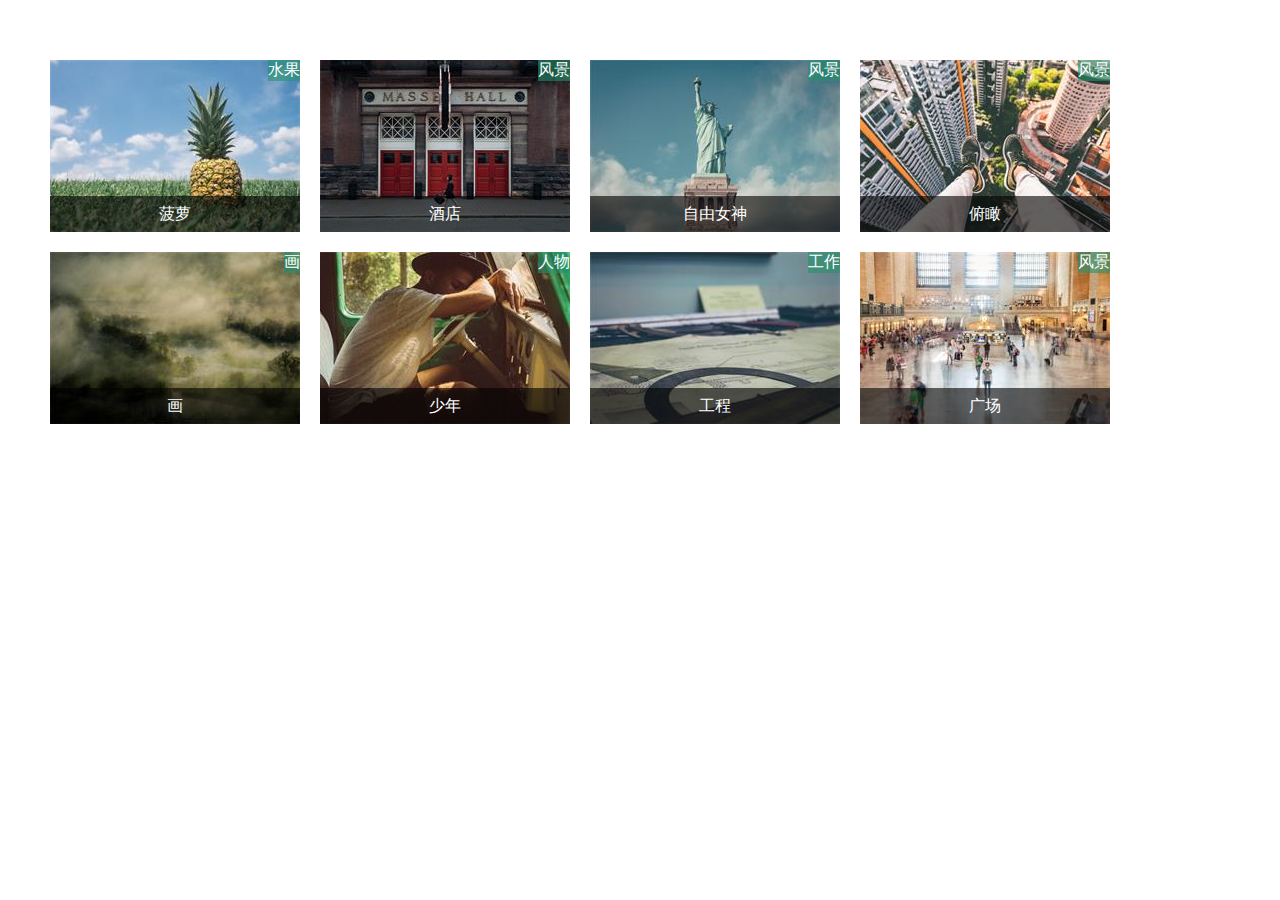
<file: class3&4/pictures.html>
<!Doctype html>
<html>
<head>
    <meta charset="utf-8">
    <title>图片排版</title>
<style>
  * {
    font-family: "微软雅黑";
  }

  body {
    width: 1200px;
    margin: 50px auto 0 auto;
  }

  .images {
    position: relative;
    float: left;
    width: 250px;
    height: 172px;
    margin: 10px;
  }

  .images img {
    width: 100%;
  }

  .images:hover {
    transform: scale(0.9,0.9);
    transition: all 0.3s;
    opacity: 1;
    z-index: 1;
  }

  .title {
    position: absolute;
    bottom: 0;
    background:rgba(0, 0, 0, 0.6);
    width:100%;
    color:#fff;
    line-height: 36px;
    text-align: center;
  }

  .title:hover {
    background: rgba(165, 222, 228, 0.6);
  }

  .tag {
    position: absolute;
    top: 0;
    right: 0;
    background: rgba(36, 147, 110, 0.6);;
    color: #fff;
    width: auto;
    text-align: right;
  }
</style>
</head>

<body>
  <div class="images">
    <a href="#">
    <img src="img/001.jpg" alt="" />
    <div class="title">菠萝</div>
    <div class="tag">水果</div>
    </a>
  </div>
  <div class="images">
    <a href="#">
    <img src="img/002.jpg" alt="" />
    <div class="title">酒店</div>
    <div class="tag">风景</div>
    </a>
  </div>
  <div class="images">
    <a href="#">
    <img src="img/003.jpg" alt="" />
    <div class="title">自由女神</div>
    <div class="tag">风景</div>
    </a>
  </div>
  <div class="images">
    <img src="img/004.jpg" alt="" />
    <div class="title">俯瞰</div>
    <div class="tag">风景</div>
    </a>
  </div>
  <div class="images">
    <a href="#">
    <img src="img/005.jpg" alt="" />
    <div class="title">画</div>
    <div class="tag">画</div>
    </a>
  </div>
  <div class="images">
    <a href="#">
    <img src="img/006.jpg" alt="" />
    <div class="title">少年</div>
    <div class="tag">人物</div>
    </a>
  </div>
  <div class="images">
    <a href="#">
    <img src="img/007.jpg" alt="" />
    <div class="title">工程</div>
    <div class="tag">工作</div>
    </a>
  </div>
  <div class="images">
    <a href="#">
    <img src="img/008.jpg" alt="" />
    <div class="title">广场</div>
    <div class="tag">风景</div>
    </a>
  </div>
</body>
</html>
</file>
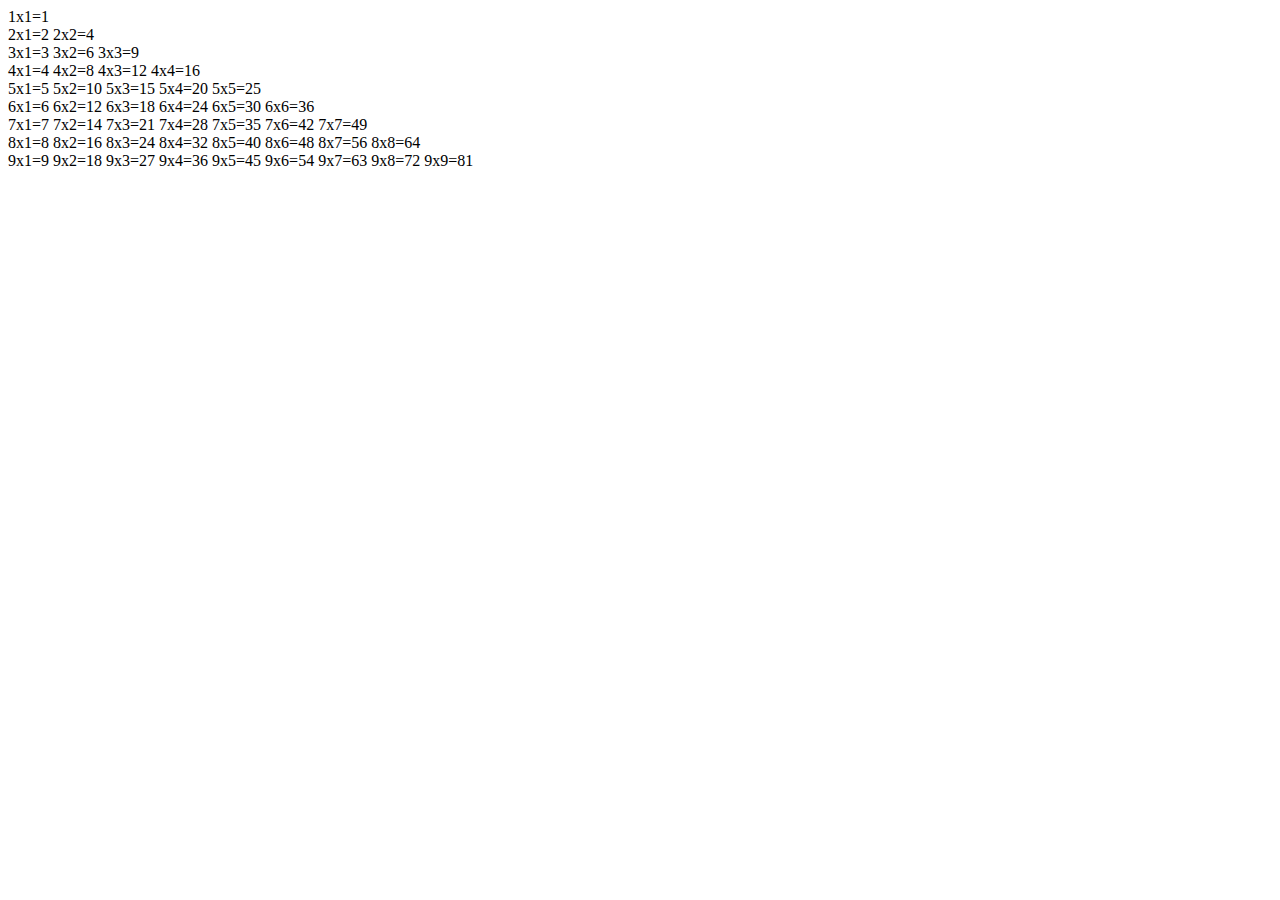
<file: class6/chengfabiao.html>
<!DOCTYPE HTML>
<html>
<head>
  <meta http-equiv="Content-Type" content="text/html; charset=utf-8" />
  <title>99乘法表</title>
  <script type="text/javascript">
    var a,b;
    for(a=1;a<=9;a++){
      for(b=1;b<=a;b++){
        document.write(a+'x'+b+'='+a*b+' ');
      }
      document.write('<br/>');
    }
</script>
</head>
<body>
</body>
</html>
</file>
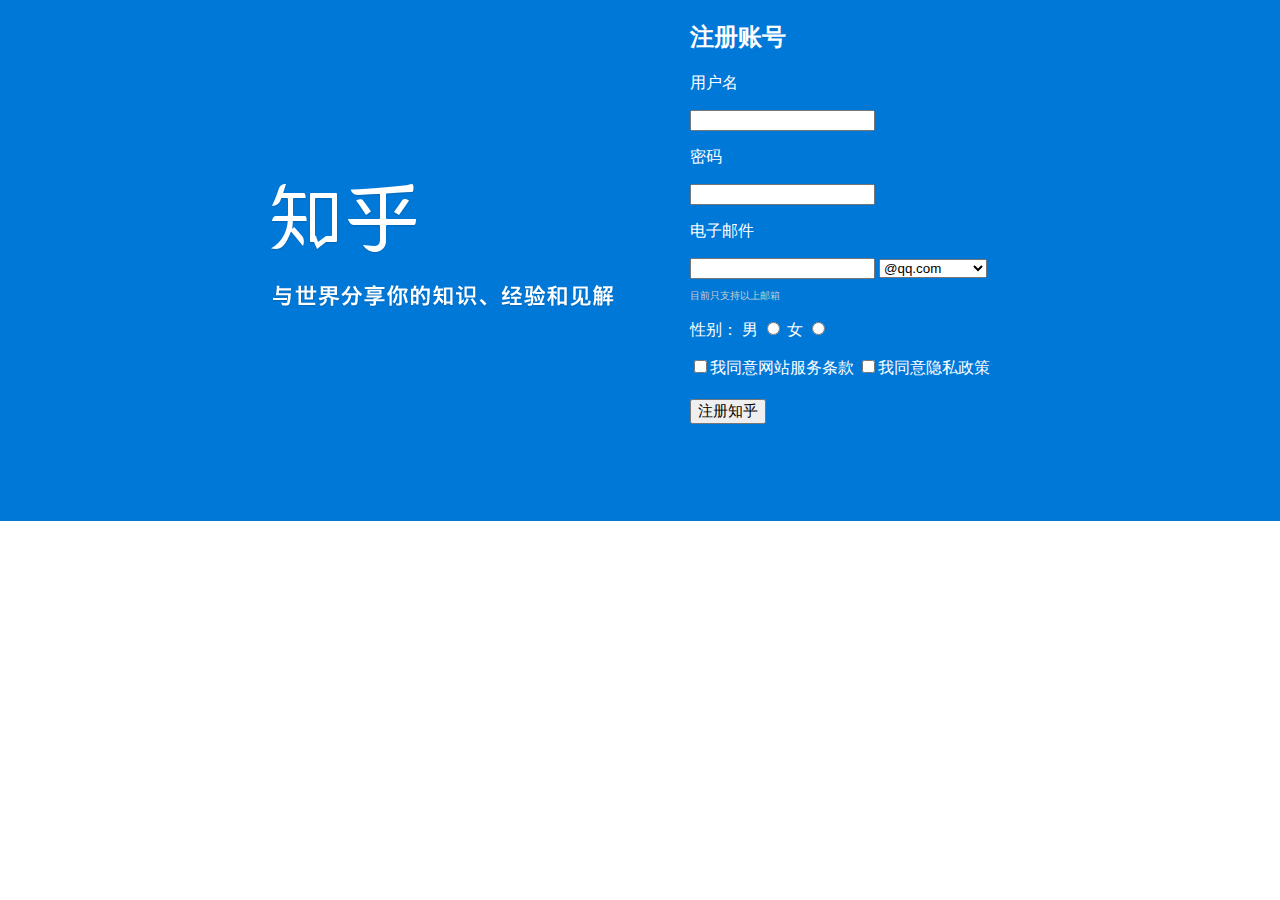
<file: class7/1ke-class7.html>
<!DOCTYPE HTML>
<html>

<head>
  <meta http-equiv="Content-Type" content="text/html; charset=utf-8" />
  <title>用户注册 - 1ke-class7</title>
  <style type="text/css">
    body {
      margin: 0;
    }

    .header {
      padding-top: 1px;
      color: #fff;
      background: #0078d8;
    }

    .inner-wrapper {
      position: relative;
      width: 740px;
      margin: 0 auto;
      background: #0078d8;
      height: 500px;
    }

    .form-wrapper {
      position: relative;
      width: 340px;
      height: 100%;
      min-height: 360px;
      margin-left: 400px;
    }

    .logo {
      position: absolute;
      top: 45%;
      left: -400px;
      margin-top: -62px;
      width: 345px;
      height: 124px;
      background-image: url(logo.png);
    }

    .signup {
      margin-left: 20px;
    }

    .note {
      font-size: 10px;
      color: #ccc;
    }

    .submitbutton {
      font-size: 15px;
      margin-top: 20px;
    }

    .focus {
      background: pink;
    }

    .unfocus {
      background: white;
    }

    .show {
      font-size: 10px;
      color: red;
    }

    .sign {
      border: 1px solid #000;
      background: red;
      font-size: 20px;
    }
  </style>
  <script type="text/javascript">
    /**onBlur事件提示填写，并且设置placeholder**/
    function setStyle(tagid) {
      var tag = document.getElementById(tagid);
      if (tag.value == "") {
        tag.setAttribute("class", "focus");
        tag.placeholder = "请填写该项";
      } else {
        tag.setAttribute("class", "unfocus");
      }
    }

    /**用Js验证表单,需要submit**/
    /**function CheckPost() {
      var usernamemsg = document.getElementById("usernamemsg");
      if (myform.username.value == "") {
        usernamemsg.setAttribute("class", "show");
        usernamemsg.innerHTML = "请填写用户名";
        myform.username.focus();
        return false;
      }

      var pswmsg = document.getElementById("pswmsg");
      if (myform.psw.value == "") {
        pswmsg.setAttribute("class", "show");
        pswmsg.innerHTML = "请填写密码";
        myform.psw.focus();
        return false;
      }

      var mailmsg = document.getElementById("mailmsg");
      if (myform.mail.value == "") {
        mailmsg.setAttribute("class", "show");
        mailmsg.innerHTML = "请填写邮箱";
        myform.mail.focus();
        return false;
      }

      var sexmsg = document.getElementById("sexmsg");
      if (myform.sex.value != "female") {
        sexmsg.setAttribute("class", "show");
        sexmsg.innerHTML = "请选择性别";
        myform.sex.focus();
        return false;
      }

      var agreemsg = document.getElementById("agreemsg");
      if ((myform.terms.value != true) || (myform.policy.value != true)){
        agreemsg.setAttribute("class", "show");
        agreemsg.innerHTML = "使用本网站服务需要同意相关条款";
        return false;
      }

      return true;
    }**/

    /**function CheckSex() {
      if (myform.sex.value == "男") {
        alert("目前只支持妹纸注册");
        return false;
      }
      return true;
    }**/

    var xmlHttp;
    function createxmlHttpRequest() {
      if (window.ActiveXObject) {
        xmlHttp = new ActiveXObject("Microsoft.XMLHTTP");
      } else if (window.XMLHttpRequest) {
        xmlHttp = new XMLHttpRequest();
      }
    }

    /**用ajax验证用户名，修改为用户名填写后onblur后显示提示该用户未注册，没填写用户名不提示**/
    function doPOST() {
      createxmlHttpRequest();
      var usernamemsg = document.getElementById("usernamemsg");
      if (myform.username.value != "") {
        xmlHttp.open("POST", "http://localhost/1ke-class7/checkuser_post.php", true);
        xmlHttp.setRequestHeader("Content-Type", "application/x-www-form-urlencoded");
        xmlHttp.send("username=" + myform.username.value);
        xmlHttp.onreadystatechange = function() {
          if ((xmlHttp.readyState == 4) && (xmlHttp.status == 200)) {
            usernamemsg.setAttribute("class", "show");
            usernamemsg.innerHTML = xmlHttp.responseText;
          }
        }
      }
    }

    /**用ajax提交表单**/
    function ajaxPOST() {
      createxmlHttpRequest();
      var sign = document.getElementById("sign");
      xmlHttp.open("POST", "http://localhost/1ke-class7/post.php", true);
      xmlHttp.setRequestHeader("Content-type", "application/x-www-form-urlencoded");
      xmlHttp.send("username=" + myform.username.value + "&psw=" + myform.psw.value+ "&mail=" + myform.mail.value+ "&website=" + myform.website.value+ "&sex=" + myform.sex.value+ "&terms=" + myform.terms.checked+"&policy="+myform.policy.checked);
      xmlHttp.onreadystatechange = function() {
        if ((xmlHttp.readyState == 4) && (xmlHttp.status == 200)) {
          sign.setAttribute("class", "sign");
          sign.innerHTML = xmlHttp.responseText;
        }else{
          alert("发生错误：" + request.status);
        }
      }
    }
  </script>
</head>

<body>
  <div class="header">
    <div class="inner-wrapper">
      <div class="form-wrapper">
        <div class="logo"></div>
        <div class="signup">
          <h2>注册账号</h2>
          <!--使用js提交表单，使用action与onsubmit验证-->
          <!--<form action="http://localhost/1ke-class7/post.php" method="post" name="myform" onsubmit="CheckPost()">-->
          <form name="myform">
            <p>用户名</p>
            <input type="text" name="username" onblur="setStyle(this.id);doPOST()" id="txt_username">
            <div id="usernamemsg"></div>
            <p>密码</p>
            <input type="password" name="psw" onblur="setStyle(this.id)" id="txt_psw">
            <div id="pswmsg"></div>
            <p>电子邮件</p>
            <input type="text" name="mail" onblur="setStyle(this.id)" id="txt_mail">
            <select name="website" id="website">
              <option value="@qq.com">@qq.com</option>
              <option value="@163.com">@163.com</option>
              <option value="@gmail.com">@gmail.com</option>
              <option value="@outlook.com">@outlook.com</option>
              <!-- <option value="others">其他邮箱请输入<input type="text" name="others"></option> -->
            </select>
            <div id="mailmsg"></div>
            <p class="note">目前只支持以上邮箱</p>
            <p>性别： 男
              <input type="radio" name="sex" value="男"> 女
              <input type="radio" name="sex" value="女">
            </p>
            <div id="sexmsg"></div>
            <input type="checkbox" name="terms">我同意网站服务条款
            <input type="checkbox" name="policy">我同意隐私政策
            <div id="agreemsg"></div>
            <!--使用submit提交表单-->
            <!--<button type="submit" class="submitbutton">注册知乎</button>-->
          </form>
          <!--使用ajax提交表单-->
          <button type="button" onclick="ajaxPOST()" class="submitbutton">注册知乎</button>
          <div id="sign"></div>
        </div>
      </div>
    </div>
  </div>
</body>

</html>
</file>
<file: class11/css/main.css>
body {
  font-family: "微软雅黑"；
}

/**header**/

header {
  height: 80px;
  width: 1160px;
  margin: 0 auto;
  background: #fff;
  line-height: 80px;
  font-weight: bold;
}
header a {
  color: #2c3e50;
  text-decoration: none;
  font-size: 24px;
}
.logo {
  background: #e74c3c;
  color: #fff;
  width: 60px;
  height: 60px;
  border-radius: 50%;
  line-height: 60px;
  font-size: 28px;
  text-align: center;
  display: inline-block;
  margin: 0 10px 0 100px;
}
.signin {
  float: right;
  margin-right: 10%;
  font-size: 18px;
  color: #7f8c8d;
}
.signin:after {
  content: ".";
  display: block;
  height: 0;
  visibility: hidden;
  clear: both;
}

/**intro**/

section.intro {
  height: 400px;
  background: #e74c3c;
  color: #fff;
}
.intro .main {
  width: 1160px;
  margin: 0 auto;
}
.fa-stack {
  float: left;
  font-size: 10em !important;
  margin-left: 200px;
  margin-top: 50px;
  color: #2c3e50;
}
.fa-play {
  margin-left: 20px;
  top: -60px;
}
.fa-stack a {
  color: #2c3e50;
}
.fa-stack:after {
  content: ".";
  display: block;
  height: 0;
  visibility: hidden;
  clear: both;
}
.banner {
  float: right;
  padding-right: 200px;
  padding-top: 100px;
}
.QQ {
  width: 150px;
  height: 30px;
  text-align: center;
  background-color: rgba(189, 195, 199, 0.5);
  ;
  border: 1px solid #bac1c8;
  border-radius: 5px;
  margin-top: 20px;
}

/**whatyoudo**/

section.whatyoudo {
  background: #fff;
  width: 1160px;
  margin: 0 auto;
  text-align: center;
}
.whatyoudo h2 {
  font-size: 32px;
}
.whatyoudo li {
  list-style: none;
  margin-top: 60px;
  float: left;
  padding: 120px 10px 0 10px;
}
.whatyoudo p {
  padding: 0 80px;
}
.whatyoudo:after {
  content: ".";
  display: block;
  height: 0;
  visibility: hidden;
  clear: both;
}
.product {
  background-image: url(../profile.png);
  background-repeat: no-repeat;
  background-position: center top;
  width: 30%;
}

/**footer**/

footer {
  background: #ecf0f1;
}
section.about {
  width: 1160px;
  margin: 0 auto;
}
.contact {
  float: left;
  width: 30%;
  padding: 0 10px 0 10px;
}
.contact img {
  float: right;
}
.get {
  float: left;
  width: 30%;
  text-align: center;
}
#email {
  margin-left: 32px;
  background-color: #ecf0f1;
  border: 2px solid #bdc3c7;
  border-radius: 5px;
  border-color: #bdc3c7;
}
.symbol {
  float: left;
  width: 30%;
  padding: 20px 0 0 96px;
}
.symbol .logo {
  text-align: center;
}
.symbol h2 {
  display: inline;
}
.symbol p {
  padding: 10px;
  font-size: 18px;
}
.clearfix {
  content: ".";
  display: block;
  height: 0;
  visibility: hidden;
  clear: both;
}
.copyright {
  text-align: center;
  color: #bac1c8;
}
</file>
<file: class11/dist/remodal.css>
/*
 *  Remodal - v1.0.3
 *  Responsive, lightweight, fast, synchronized with CSS animations, fully customizable modal window plugin with declarative configuration and hash tracking.
 *  http://vodkabears.github.io/remodal/
 *
 *  Made by Ilya Makarov
 *  Under MIT License
 */

/* ==========================================================================
   Remodal's necessary styles
   ========================================================================== */

/* Hide scroll bar */

html.remodal-is-locked {
  overflow: hidden;
}

/* Anti FOUC */

.remodal,
[data-remodal-id] {
  display: none;
}

/* Necessary styles of the overlay */

.remodal-overlay {
  position: fixed;
  z-index: 9999;
  top: -5000px;
  right: -5000px;
  bottom: -5000px;
  left: -5000px;

  display: none;
}

/* Necessary styles of the wrapper */

.remodal-wrapper {
  position: fixed;
  z-index: 10000;
  top: 0;
  right: 0;
  bottom: 0;
  left: 0;

  display: none;
  overflow: auto;

  text-align: center;

  -webkit-overflow-scrolling: touch;
}

.remodal-wrapper:after {
  display: inline-block;

  height: 100%;
  margin-left: -0.05em;

  content: "";
}

/* Fix iPad, iPhone glitches */

.remodal-overlay,
.remodal-wrapper {
  -webkit-backface-visibility: hidden;
  backface-visibility: hidden;
}

/* Necessary styles of the modal dialog */

.remodal {
  position: relative;

  outline: none;

  -webkit-text-size-adjust: 100%;
  -moz-text-size-adjust: 100%;
  -ms-text-size-adjust: 100%;
  text-size-adjust: 100%;
}

.remodal-is-initialized {
  /* Disable Anti-FOUC */
  display: inline-block;
}
</file>
<file: class11/dist/remodal-default-theme.css>
/*
 *  Remodal - v1.0.3
 *  Responsive, lightweight, fast, synchronized with CSS animations, fully customizable modal window plugin with declarative configuration and hash tracking.
 *  http://vodkabears.github.io/remodal/
 *
 *  Made by Ilya Makarov
 *  Under MIT License
 */

/* ==========================================================================
   Remodal's default mobile first theme
   ========================================================================== */

/* Default theme styles for the background */

.remodal-bg.remodal-is-opening,
.remodal-bg.remodal-is-opened {
  -webkit-filter: blur(3px);
  filter: blur(3px);
}

/* Default theme styles of the overlay */

.remodal-overlay {
  background: rgba(43, 46, 56, 0.9);
}

.remodal-overlay.remodal-is-opening,
.remodal-overlay.remodal-is-closing {
  -webkit-animation-fill-mode: forwards;
  animation-fill-mode: forwards;
}

.remodal-overlay.remodal-is-opening {
  -webkit-animation: remodal-overlay-opening-keyframes 0.3s;
  animation: remodal-overlay-opening-keyframes 0.3s;
}

.remodal-overlay.remodal-is-closing {
  -webkit-animation: remodal-overlay-closing-keyframes 0.3s;
  animation: remodal-overlay-closing-keyframes 0.3s;
}

/* Default theme styles of the wrapper */

.remodal-wrapper {
  padding: 10px 10px 0;
}

/* Default theme styles of the modal dialog */

.remodal {
  -webkit-box-sizing: border-box;
  box-sizing: border-box;
  width: 100%;
  margin-bottom: 10px;
  padding: 35px;

  -webkit-transform: translate3d(0, 0, 0);
  transform: translate3d(0, 0, 0);

  color: #2b2e38;
  background: #fff;
}

.remodal.remodal-is-opening,
.remodal.remodal-is-closing {
  -webkit-animation-fill-mode: forwards;
  animation-fill-mode: forwards;
}

.remodal.remodal-is-opening {
  -webkit-animation: remodal-opening-keyframes 0.3s;
  animation: remodal-opening-keyframes 0.3s;
}

.remodal.remodal-is-closing {
  -webkit-animation: remodal-closing-keyframes 0.3s;
  animation: remodal-closing-keyframes 0.3s;
}

/* Vertical align of the modal dialog */

.remodal,
.remodal-wrapper:after {
  vertical-align: middle;
}

/* Close button */

.remodal-close {
  position: absolute;
  top: 0;
  left: 0;

  display: block;
  overflow: visible;

  width: 35px;
  height: 35px;
  margin: 0;
  padding: 0;

  cursor: pointer;
  -webkit-transition: color 0.2s;
  transition: color 0.2s;
  text-decoration: none;

  color: #95979c;
  border: 0;
  outline: 0;
  background: transparent;
}

.remodal-close:hover,
.remodal-close:focus {
  color: #2b2e38;
}

.remodal-close:before {
  font-family: Arial, "Helvetica CY", "Nimbus Sans L", sans-serif !important;
  font-size: 25px;
  line-height: 35px;

  position: absolute;
  top: 0;
  left: 0;

  display: block;

  width: 35px;

  content: "\00d7";
  text-align: center;
}

/* Dialog buttons */

.remodal-confirm,
.remodal-cancel {
  font: inherit;

  display: inline-block;
  overflow: visible;

  min-width: 110px;
  margin: 0;
  padding: 12px 0;

  cursor: pointer;
  -webkit-transition: background 0.2s;
  transition: background 0.2s;
  text-align: center;
  vertical-align: middle;
  text-decoration: none;

  border: 0;
  outline: 0;
}

.remodal-confirm {
  color: #fff;
  background: #81c784;
}

.remodal-confirm:hover,
.remodal-confirm:focus {
  background: #66bb6a;
}

.remodal-cancel {
  color: #fff;
  background: #e57373;
}

.remodal-cancel:hover,
.remodal-cancel:focus {
  background: #ef5350;
}

/* Remove inner padding and border in Firefox 4+ for the button tag. */

.remodal-confirm::-moz-focus-inner,
.remodal-cancel::-moz-focus-inner,
.remodal-close::-moz-focus-inner {
  padding: 0;

  border: 0;
}

/* Keyframes
   ========================================================================== */

@-webkit-keyframes remodal-opening-keyframes {
  from {
    -webkit-transform: scale(1.05);
    transform: scale(1.05);

    opacity: 0;
  }
  to {
    -webkit-transform: none;
    transform: none;

    opacity: 1;
  }
}

@keyframes remodal-opening-keyframes {
  from {
    -webkit-transform: scale(1.05);
    transform: scale(1.05);

    opacity: 0;
  }
  to {
    -webkit-transform: none;
    transform: none;

    opacity: 1;
  }
}

@-webkit-keyframes remodal-closing-keyframes {
  from {
    -webkit-transform: scale(1);
    transform: scale(1);

    opacity: 1;
  }
  to {
    -webkit-transform: scale(0.95);
    transform: scale(0.95);

    opacity: 0;
  }
}

@keyframes remodal-closing-keyframes {
  from {
    -webkit-transform: scale(1);
    transform: scale(1);

    opacity: 1;
  }
  to {
    -webkit-transform: scale(0.95);
    transform: scale(0.95);

    opacity: 0;
  }
}

@-webkit-keyframes remodal-overlay-opening-keyframes {
  from {
    opacity: 0;
  }
  to {
    opacity: 1;
  }
}

@keyframes remodal-overlay-opening-keyframes {
  from {
    opacity: 0;
  }
  to {
    opacity: 1;
  }
}

@-webkit-keyframes remodal-overlay-closing-keyframes {
  from {
    opacity: 1;
  }
  to {
    opacity: 0;
  }
}

@keyframes remodal-overlay-closing-keyframes {
  from {
    opacity: 1;
  }
  to {
    opacity: 0;
  }
}

/* Media queries
   ========================================================================== */

@media only screen and (min-width: 641px) {
  .remodal {
    max-width: 700px;
  }
}

/* IE8
   ========================================================================== */

.lt-ie9 .remodal-overlay {
  background: #2b2e38;
}

.lt-ie9 .remodal {
  width: 700px;
}
</file>
<file: class12/javascript.fullPage.css>
/**
 * fullPage Pure Javascript v.0.0.4 (Alpha) - Not support given until Beta version.
 * https://github.com/alvarotrigo/fullPage.js
 * MIT licensed
 *
 * Copyright (C) 2013 alvarotrigo.com - A project by Alvaro Trigo
 */
html.fp-enabled,
.fp-enabled body {
    margin: 0;
    padding: 0;
    overflow:hidden;

    /*Avoid flicker on slides transitions for mobile phones #336 */
    -webkit-tap-highlight-color: rgba(0,0,0,0);
}
#superContainer {
    height: 100%;
    position: relative;

    /* Touch detection for Windows 8 */
    -ms-touch-action: none;

    /* IE 11 on Windows Phone 8.1*/
    touch-action: none;
}
.fp-section {
    position: relative;
    -webkit-box-sizing: border-box; /* Safari<=5 Android<=3 */
    -moz-box-sizing: border-box; /* <=28 */
    box-sizing: border-box;
    height:100%;
}
.fp-slide {
    float: left;
}
.fp-slide, .fp-slidesContainer {
    height: 100%;
    display: block;
}
.fp-slides {
    z-index:1;
    height: 100%;
    overflow: hidden;
    position: relative;
    -webkit-transition: all 0.3s ease-out; /* Safari<=6 Android<=4.3 */
    transition: all 0.3s ease-out;
}
.fp-section.fp-table, .fp-slide.fp-table {
    display: table;
    table-layout:fixed;
    width: 100%;
    height:100%;
}
.fp-tableCell {
    display: table-cell;
    vertical-align: middle;
    width: 100%;
    height: 100%;
}
.fp-slidesContainer {
    float: left;
    position: relative;
}
.fp-controlArrow {
    position: absolute;
    z-index: 4;
    top: 50%;
    cursor: pointer;
    width: 0;
    height: 0;
    border-style: solid;
    margin-top: -38px;
}
.fp-controlArrow.fp-prev {
    left: 15px;
    width: 0;
    border-width: 38.5px 34px 38.5px 0;
    border-color: transparent #fff transparent transparent;
}
.fp-controlArrow.fp-next {
    right: 15px;
    border-width: 38.5px 0 38.5px 34px;
    border-color: transparent transparent transparent #fff;
}
.fp-scrollable {
    overflow: scroll;

}
.fp-notransition {
    -webkit-transition: none !important;
    transition: none !important;
}
#fp-nav {
    position: fixed;
    z-index: 100;
    margin-top: -32px;
    top: 50%;
    opacity: 1;
}
#fp-nav.right {
    right: 17px;
}
#fp-nav.left {
    left: 17px;
}
.fp-slidesNav{
    position: absolute;
    z-index: 4;
    left: 50%;
    opacity: 1;
}
.fp-slidesNav.bottom {
    bottom: 17px;
}
.fp-slidesNav.top {
    top: 17px;
}
#fp-nav ul,
.fp-slidesNav ul {
  margin: 0;
  padding: 0;
}
#fp-nav ul li,
.fp-slidesNav ul li {
    display: block;
    width: 14px;
    height: 13px;
    margin: 7px;
    position:relative;
}
.fp-slidesNav ul li {
    display: inline-block;
}
#fp-nav ul li a,
.fp-slidesNav ul li a {
    display: block;
    position: relative;
    z-index: 1;
    width: 100%;
    height: 100%;
    cursor: pointer;
    text-decoration: none;
}
#fp-nav ul li a.active span,
.fp-slidesNav ul li a.active span,
#fp-nav ul li:hover a.active span,
.fp-slidesNav ul li:hover a.active span{
    height: 12px;
    width: 12px;
    margin: -6px 0 0 -6px;
    border-radius: 100%;
}
#fp-nav ul li a span,
.fp-slidesNav ul li a span {
    border-radius: 50%;
    position: absolute;
    z-index: 1;
    height: 4px;
    width: 4px;
    border: 0;
    background: #333;
    left: 50%;
    top: 50%;
    margin: -2px 0 0 -2px;
    -webkit-transition: all 0.1s ease-in-out;
    -moz-transition: all 0.1s ease-in-out;
    -o-transition: all 0.1s ease-in-out;
    transition: all 0.1s ease-in-out;
}
#fp-nav ul li .fp-tooltip {
    position: absolute;
    top: -2px;
    color: #fff;
    font-size: 14px;
    font-family: arial, helvetica, sans-serif;
    white-space: nowrap;
    max-width: 220px;
    overflow: hidden;
    display: block;
    opacity: 0;
    width: 0;
}
#fp-nav ul li:hover .fp-tooltip,
#fp-nav.fp-show-active a.active + .fp-tooltip{
    -webkit-transition: opacity 0.2s ease-in;
    transition: opacity 0.2s ease-in;
    width: auto;
    opacity: 1;
}
#fp-nav ul li .fp-tooltip.right {
    right: 20px;
}
#fp-nav ul li .fp-tooltip.left {
    left: 20px;
}
</file>
<file: class9/css/unslider.css>
.unslider{overflow:auto;margin:0;padding:0}.unslider-wrap{position:relative}.unslider-wrap.unslider-carousel>li{float:left}.unslider-vertical>ul{height:100%}.unslider-vertical li{float:none;width:100%}.unslider-fade{position:relative}.unslider-fade .unslider-wrap li{position:absolute;left:0;top:0;right:0;z-index:8}.unslider-fade .unslider-wrap li.unslider-active{z-index:10}.unslider li,.unslider ol,.unslider ul{list-style:none;margin:0;padding:0;border:none}.unslider-arrow{position:absolute;left:20px;z-index:2;cursor:pointer}.unslider-arrow.next{left:auto;right:20px}
</file>
